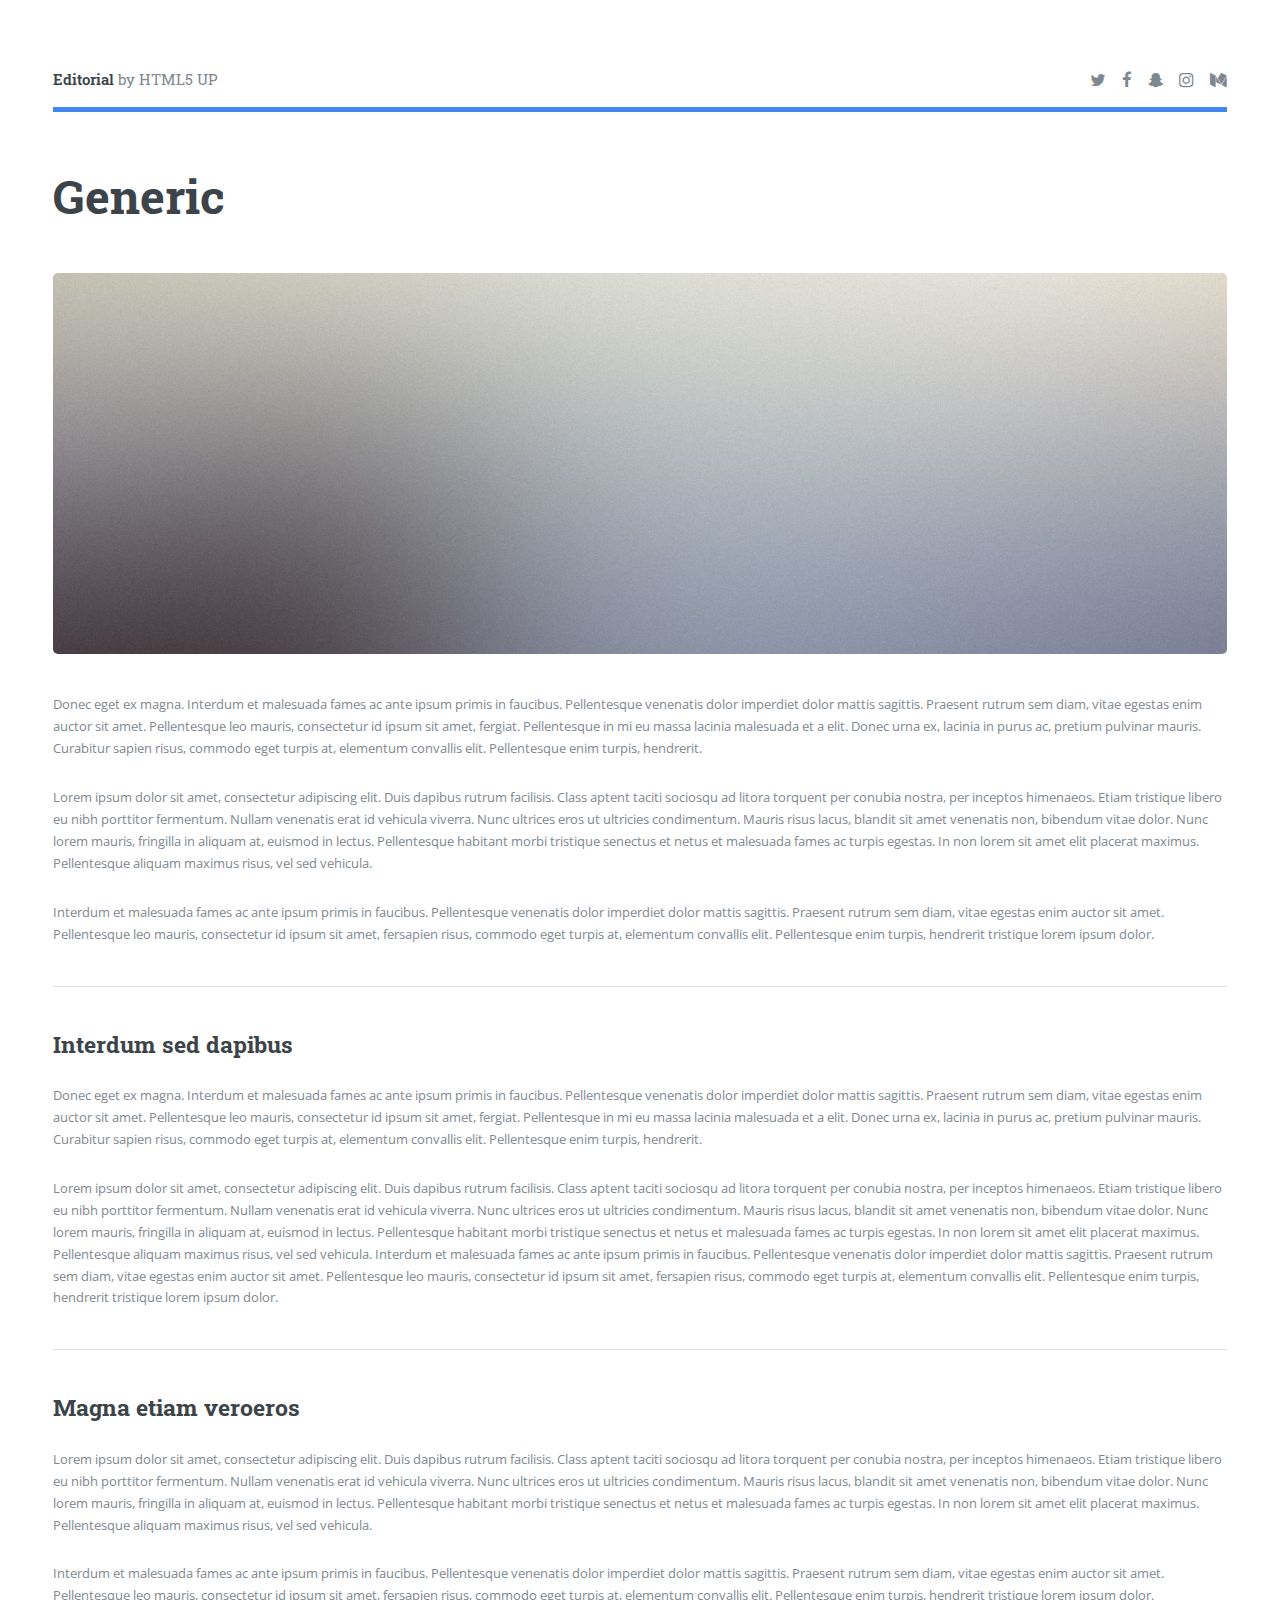
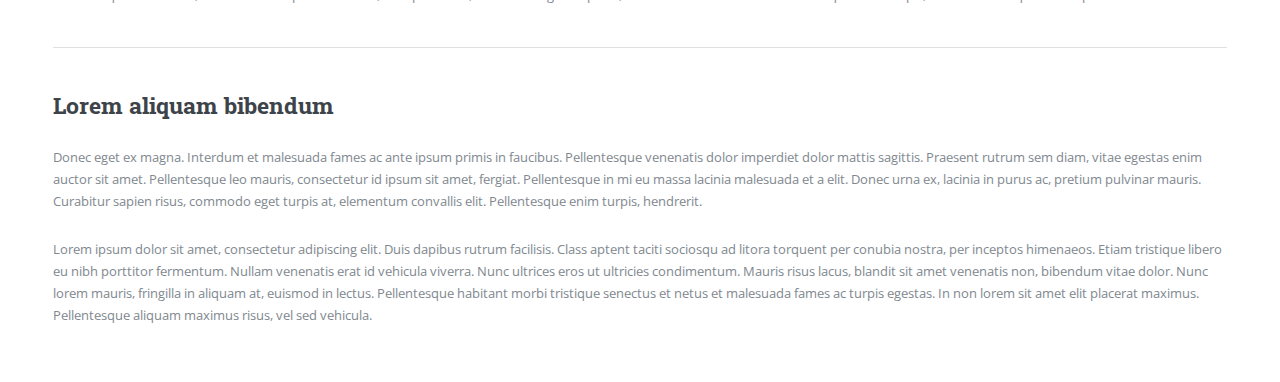
<file: AnotherPage.html>
<!DOCTYPE HTML>
<!--
	Editorial by HTML5 UP
	html5up.net | @ajlkn
	Free for personal and commercial use under the CCA 3.0 license (html5up.net/license)
-->
<html>
	<head>
		<title>Generic - Editorial by HTML5 UP</title>
		<meta charset="utf-8" />
		<meta name="viewport" content="width=device-width, initial-scale=1, user-scalable=no" />
		<link rel="stylesheet" href="assets/css/main.css" />
	</head>
	<body class="is-preload">

		<!-- Wrapper -->
			<div id="wrapper">

				<!-- Main -->
					<div id="main">
						<div class="inner">

							<!-- Header -->
								<header id="header">
									<a target="_blank" href="index.html" class="logo"><strong>Editorial</strong> by HTML5 UP</a>
									<ul class="icons">
										<li><a target="_blank" href="#" class="icon fa-twitter"><span class="label">Twitter</span></a></li>
										<li><a target="_blank" href="#" class="icon fa-facebook"><span class="label">Facebook</span></a></li>
										<li><a target="_blank" href="#" class="icon fa-snapchat-ghost"><span class="label">Snapchat</span></a></li>
										<li><a target="_blank" href="#" class="icon fa-instagram"><span class="label">Instagram</span></a></li>
										<li><a target="_blank" href="#" class="icon fa-medium"><span class="label">Medium</span></a></li>
									</ul>
								</header>

							<!-- Content -->
								<section>
									<header class="main">
										<h1>Generic</h1>
									</header>

									<span class="image main"><img src="images/pic11.jpg" alt="" /></span>

									<p>Donec eget ex magna. Interdum et malesuada fames ac ante ipsum primis in faucibus. Pellentesque venenatis dolor imperdiet dolor mattis sagittis. Praesent rutrum sem diam, vitae egestas enim auctor sit amet. Pellentesque leo mauris, consectetur id ipsum sit amet, fergiat. Pellentesque in mi eu massa lacinia malesuada et a elit. Donec urna ex, lacinia in purus ac, pretium pulvinar mauris. Curabitur sapien risus, commodo eget turpis at, elementum convallis elit. Pellentesque enim turpis, hendrerit.</p>
									<p>Lorem ipsum dolor sit amet, consectetur adipiscing elit. Duis dapibus rutrum facilisis. Class aptent taciti sociosqu ad litora torquent per conubia nostra, per inceptos himenaeos. Etiam tristique libero eu nibh porttitor fermentum. Nullam venenatis erat id vehicula viverra. Nunc ultrices eros ut ultricies condimentum. Mauris risus lacus, blandit sit amet venenatis non, bibendum vitae dolor. Nunc lorem mauris, fringilla in aliquam at, euismod in lectus. Pellentesque habitant morbi tristique senectus et netus et malesuada fames ac turpis egestas. In non lorem sit amet elit placerat maximus. Pellentesque aliquam maximus risus, vel sed vehicula.</p>
									<p>Interdum et malesuada fames ac ante ipsum primis in faucibus. Pellentesque venenatis dolor imperdiet dolor mattis sagittis. Praesent rutrum sem diam, vitae egestas enim auctor sit amet. Pellentesque leo mauris, consectetur id ipsum sit amet, fersapien risus, commodo eget turpis at, elementum convallis elit. Pellentesque enim turpis, hendrerit tristique lorem ipsum dolor.</p>

									<hr class="major" />

									<h2>Interdum sed dapibus</h2>
									<p>Donec eget ex magna. Interdum et malesuada fames ac ante ipsum primis in faucibus. Pellentesque venenatis dolor imperdiet dolor mattis sagittis. Praesent rutrum sem diam, vitae egestas enim auctor sit amet. Pellentesque leo mauris, consectetur id ipsum sit amet, fergiat. Pellentesque in mi eu massa lacinia malesuada et a elit. Donec urna ex, lacinia in purus ac, pretium pulvinar mauris. Curabitur sapien risus, commodo eget turpis at, elementum convallis elit. Pellentesque enim turpis, hendrerit.</p>
									<p>Lorem ipsum dolor sit amet, consectetur adipiscing elit. Duis dapibus rutrum facilisis. Class aptent taciti sociosqu ad litora torquent per conubia nostra, per inceptos himenaeos. Etiam tristique libero eu nibh porttitor fermentum. Nullam venenatis erat id vehicula viverra. Nunc ultrices eros ut ultricies condimentum. Mauris risus lacus, blandit sit amet venenatis non, bibendum vitae dolor. Nunc lorem mauris, fringilla in aliquam at, euismod in lectus. Pellentesque habitant morbi tristique senectus et netus et malesuada fames ac turpis egestas. In non lorem sit amet elit placerat maximus. Pellentesque aliquam maximus risus, vel sed vehicula. Interdum et malesuada fames ac ante ipsum primis in faucibus. Pellentesque venenatis dolor imperdiet dolor mattis sagittis. Praesent rutrum sem diam, vitae egestas enim auctor sit amet. Pellentesque leo mauris, consectetur id ipsum sit amet, fersapien risus, commodo eget turpis at, elementum convallis elit. Pellentesque enim turpis, hendrerit tristique lorem ipsum dolor.</p>

									<hr class="major" />

									<h2>Magna etiam veroeros</h2>
									<p>Lorem ipsum dolor sit amet, consectetur adipiscing elit. Duis dapibus rutrum facilisis. Class aptent taciti sociosqu ad litora torquent per conubia nostra, per inceptos himenaeos. Etiam tristique libero eu nibh porttitor fermentum. Nullam venenatis erat id vehicula viverra. Nunc ultrices eros ut ultricies condimentum. Mauris risus lacus, blandit sit amet venenatis non, bibendum vitae dolor. Nunc lorem mauris, fringilla in aliquam at, euismod in lectus. Pellentesque habitant morbi tristique senectus et netus et malesuada fames ac turpis egestas. In non lorem sit amet elit placerat maximus. Pellentesque aliquam maximus risus, vel sed vehicula.</p>
									<p>Interdum et malesuada fames ac ante ipsum primis in faucibus. Pellentesque venenatis dolor imperdiet dolor mattis sagittis. Praesent rutrum sem diam, vitae egestas enim auctor sit amet. Pellentesque leo mauris, consectetur id ipsum sit amet, fersapien risus, commodo eget turpis at, elementum convallis elit. Pellentesque enim turpis, hendrerit tristique lorem ipsum dolor.</p>

									<hr class="major" />

									<h2>Lorem aliquam bibendum</h2>
									<p>Donec eget ex magna. Interdum et malesuada fames ac ante ipsum primis in faucibus. Pellentesque venenatis dolor imperdiet dolor mattis sagittis. Praesent rutrum sem diam, vitae egestas enim auctor sit amet. Pellentesque leo mauris, consectetur id ipsum sit amet, fergiat. Pellentesque in mi eu massa lacinia malesuada et a elit. Donec urna ex, lacinia in purus ac, pretium pulvinar mauris. Curabitur sapien risus, commodo eget turpis at, elementum convallis elit. Pellentesque enim turpis, hendrerit.</p>
									<p>Lorem ipsum dolor sit amet, consectetur adipiscing elit. Duis dapibus rutrum facilisis. Class aptent taciti sociosqu ad litora torquent per conubia nostra, per inceptos himenaeos. Etiam tristique libero eu nibh porttitor fermentum. Nullam venenatis erat id vehicula viverra. Nunc ultrices eros ut ultricies condimentum. Mauris risus lacus, blandit sit amet venenatis non, bibendum vitae dolor. Nunc lorem mauris, fringilla in aliquam at, euismod in lectus. Pellentesque habitant morbi tristique senectus et netus et malesuada fames ac turpis egestas. In non lorem sit amet elit placerat maximus. Pellentesque aliquam maximus risus, vel sed vehicula.</p>

								</section>

						</div>
					</div>

				<!-- Sidebar -->
					<div id="sidebar">
						<div class="inner">

							<!-- Search -->
								<section id="search" class="alt">
									<form method="post" action="#">
										<input type="text" name="query" id="query" placeholder="Search" />
									</form>
								</section>

							<!-- Menu -->
								<nav id="menu">
									<header class="major">
										<h2>Menu</h2>
									</header>
									<ul>
										<li><a target="_blank" href="index.html"> Home Page</a></li>
										<li><a target="_blank" href="AnotherPage.html">Another Page</a></li>
										<li><a target="_blank" href="generic.html">Generic</a></li>
										<li><a target="_blank" href="elements.html">Elements</a></li>
										<li>
											<span class="opener">Submenu</span>
											<ul>
												<li><a target="_blank" href="#">Lorem Dolor</a></li>
												<li><a target="_blank" href="#">Ipsum Adipiscing</a></li>
												<li><a target="_blank" href="#">Tempus Magna</a></li>
												<li><a target="_blank" href="#">Feugiat Veroeros</a></li>
											</ul>
										</li>
										<li><a target="_blank" href="#">Etiam Dolore</a></li>
										<li><a target="_blank" href="#">Adipiscing</a></li>
										<li>
											<span class="opener">Another Submenu</span>
											<ul>
												<li><a target="_blank" href="#">Lorem Dolor</a></li>
												<li><a target="_blank" href="#">Ipsum Adipiscing</a></li>
												<li><a target="_blank" href="#">Tempus Magna</a></li>
												<li><a target="_blank" href="#">Feugiat Veroeros</a></li>
											</ul>
										</li>
										<li><a target="_blank" href="#">Maximus Erat</a></li>
										<li><a target="_blank" href="#">Sapien Mauris</a></li>
										<li><a target="_blank" href="#">Amet Lacinia</a></li>
									</ul>
								</nav>

							<!-- Section -->
								<section>
									<header class="major">
										<h2>Ante interdum</h2>
									</header>
									<div class="mini-posts">
										<article>
											<a target="_blank" href="#" class="image"><img src="images/pic07.jpg" alt="" /></a>
											<p>Aenean ornare velit lacus, ac varius enim lorem ullamcorper dolore aliquam.</p>
										</article>
										<article>
											<a target="_blank" href="#" class="image"><img src="images/pic08.jpg" alt="" /></a>
											<p>Aenean ornare velit lacus, ac varius enim lorem ullamcorper dolore aliquam.</p>
										</article>
										<article>
											<a target="_blank" href="#" class="image"><img src="images/pic09.jpg" alt="" /></a>
											<p>Aenean ornare velit lacus, ac varius enim lorem ullamcorper dolore aliquam.</p>
										</article>
									</div>
									<ul class="actions">
										<li><a target="_blank" href="#" class="button">More</a></li>
									</ul>
								</section>

							<!-- Section -->
								<section>
									<header class="major">
										<h2>Get in touch</h2>
									</header>
									<p>Sed varius enim lorem ullamcorper dolore aliquam aenean ornare velit lacus, ac varius enim lorem ullamcorper dolore. Proin sed aliquam facilisis ante interdum. Sed nulla amet lorem feugiat tempus aliquam.</p>
									<ul class="contact">
										<li class="fa-envelope-o"><a target="_blank" href="#">information@untitled.tld</a></li>
										<li class="fa-phone">(000) 000-0000</li>
										<li class="fa-home">1234 Somewhere Road #8254<br />
										Nashville, TN 00000-0000</li>
									</ul>
								</section>

							<!-- Footer -->
								<footer id="footer">
									<p class="copyright">&copy; Untitled. All rights reserved. Demo Images: <a target="_blank" href="https://unsplash.com">Unsplash</a>. Design: <a target="_blank" href="https://html5up.net">HTML5 UP</a>.</p>
								</footer>

						</div>
					</div>

			</div>

		<!-- Scripts -->
			<script src="assets/js/jquery.min.js"></script>
			<script src="assets/js/browser.min.js"></script>
			<script src="assets/js/breakpoints.min.js"></script>
			<script src="assets/js/util.js"></script>
			<script src="assets/js/main.js"></script>

	</body>
</html>
</file>
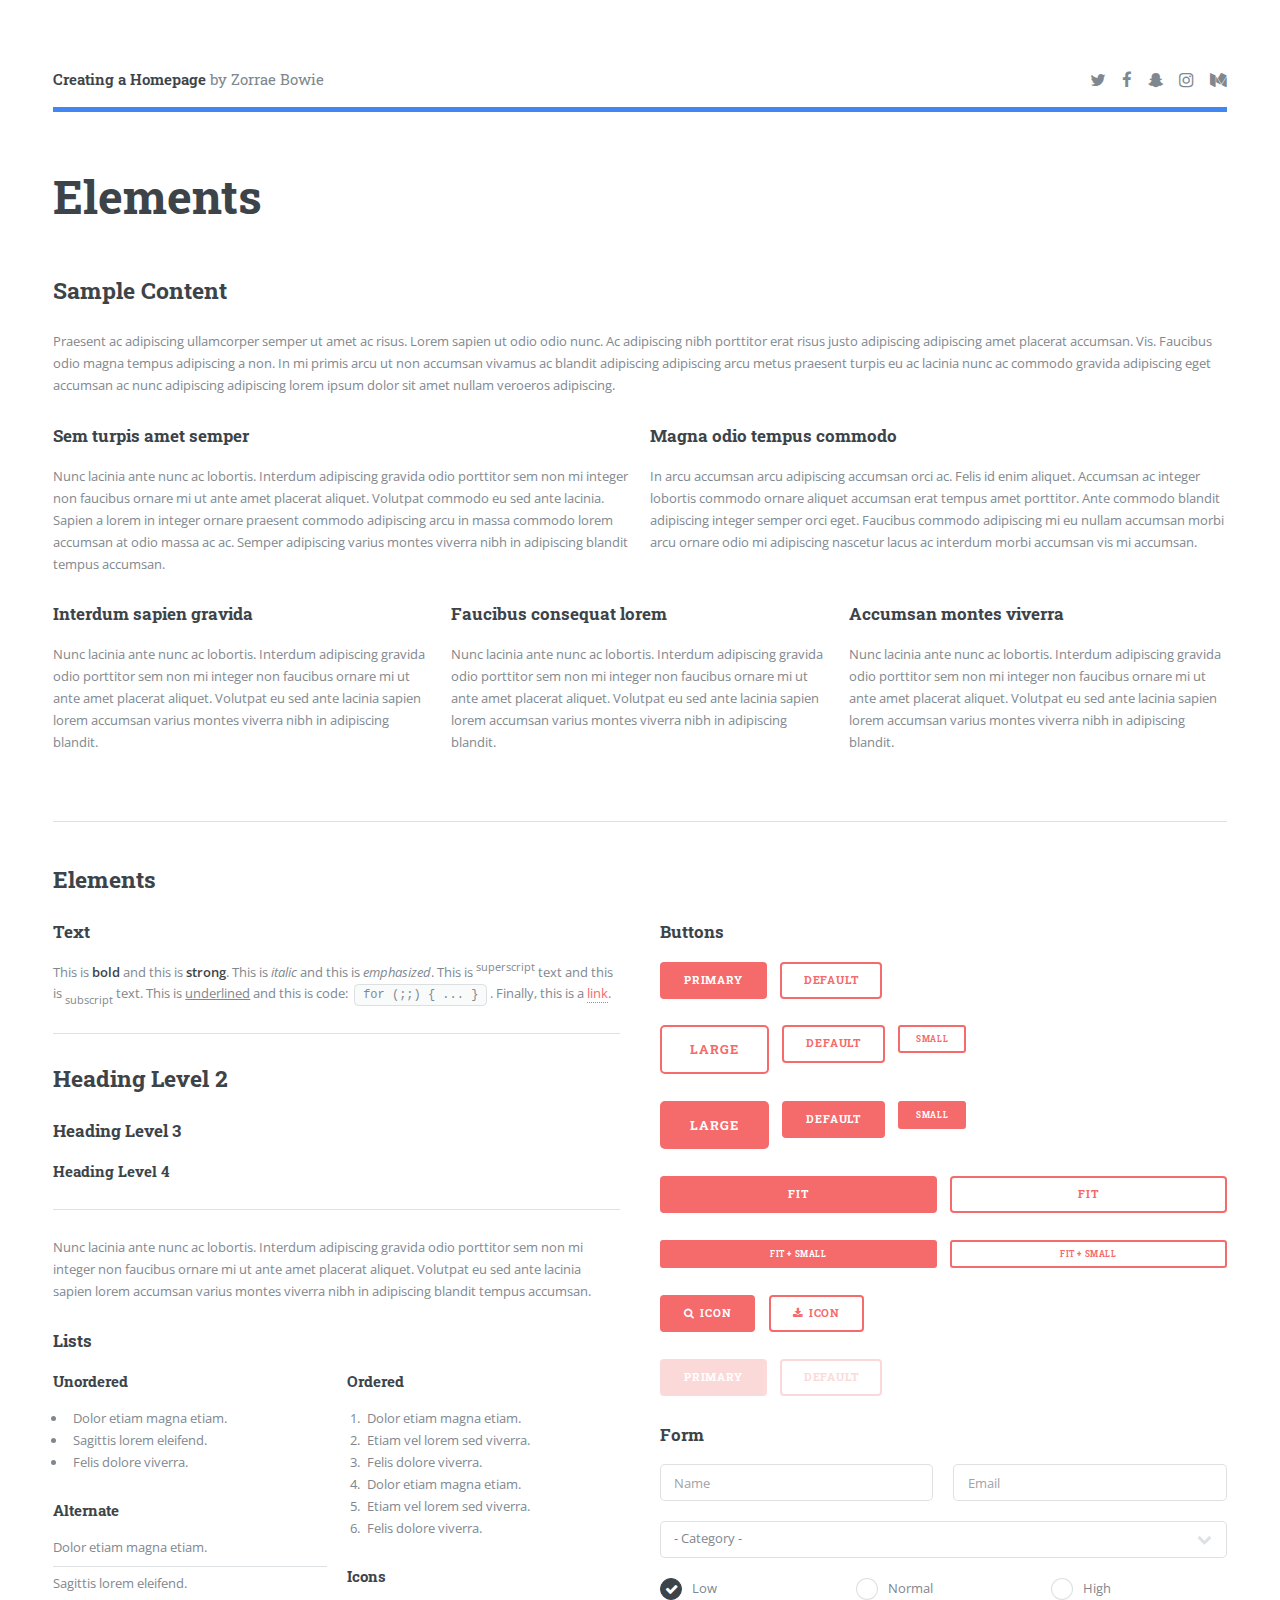
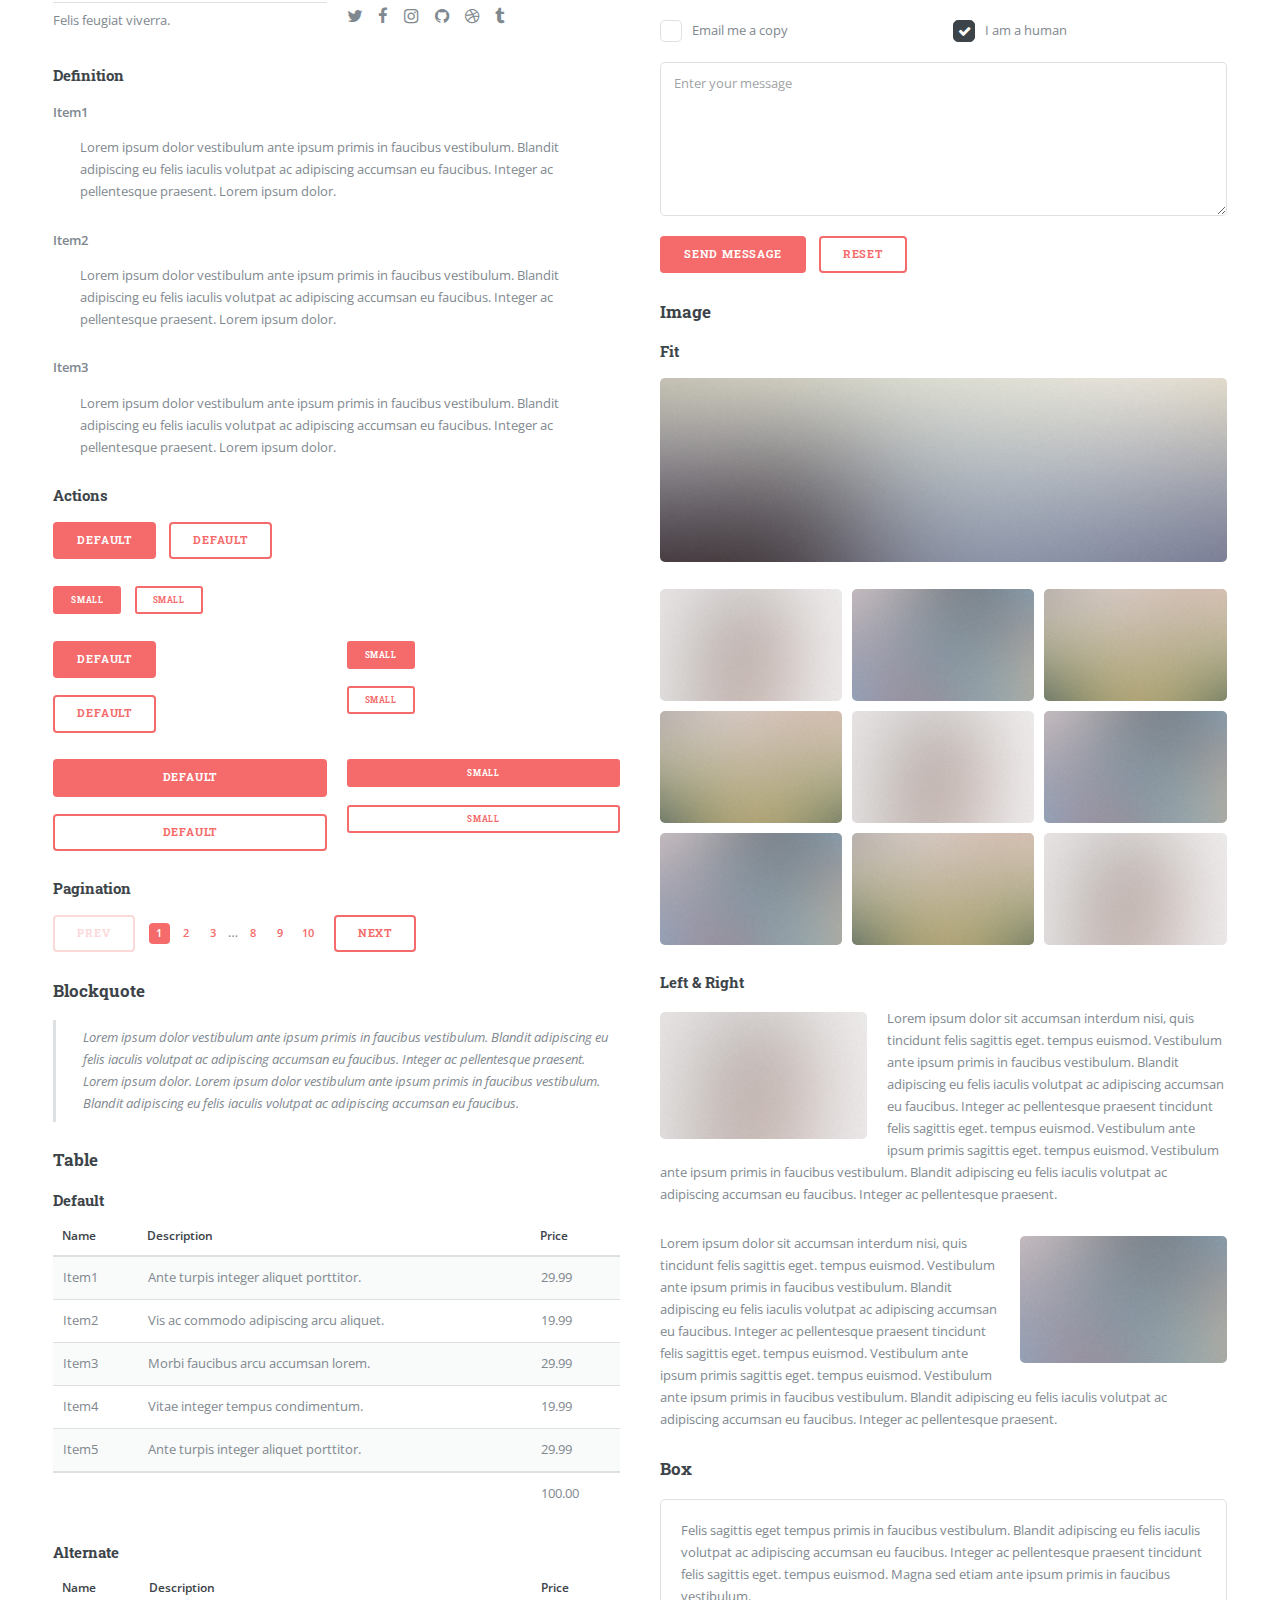
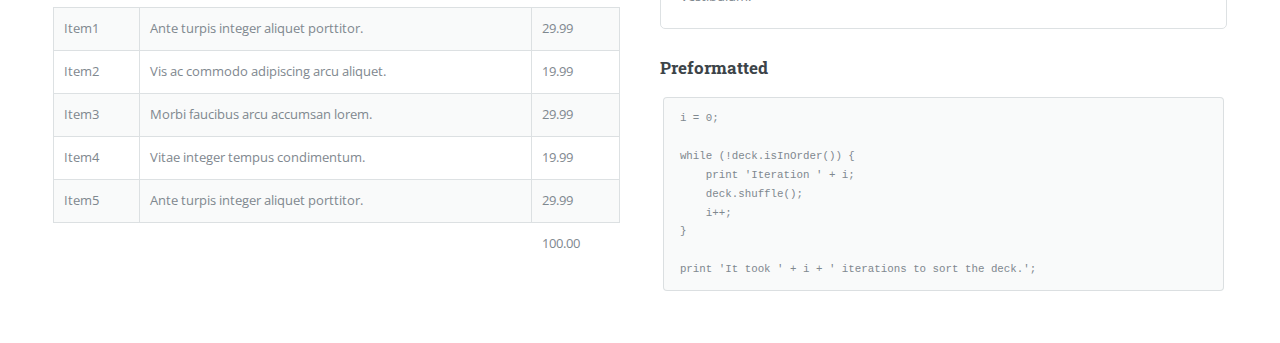
<file: elements.html>
<!DOCTYPE HTML>
<!--
	Editorial by HTML5 UP
	html5up.net | @ajlkn
	Free for personal and commercial use under the CCA 3.0 license (html5up.net/license)
-->
<html>
	<head>
		<title>Elements - Editorial by HTML5 UP</title>
		<meta charset="utf-8" />
		<meta name="viewport" content="width=device-width, initial-scale=1, user-scalable=no" />
		<link rel="stylesheet" href="assets/css/main.css" />
	</head>
	<body class="is-preload">

		<!-- Wrapper -->
			<div id="wrapper">

				<!-- Main -->
					<div id="main">
						<div class="inner">

							<!-- Header -->
								<header id="header">
									<a target="_blank" href="index.html" class="logo"><strong>Creating a Homepage</strong> by Zorrae Bowie</a>
									<ul class="icons">
										<li><a target="_blank" href="#" class="icon fa-twitter"><span class="label">Twitter</span></a></li>
										<li><a target="_blank" href="#" class="icon fa-facebook"><span class="label">Facebook</span></a></li>
										<li><a target="_blank" href="#" class="icon fa-snapchat-ghost"><span class="label">Snapchat</span></a></li>
										<li><a target="_blank" href="#" class="icon fa-instagram"><span class="label">Instagram</span></a></li>
										<li><a target="_blank" href="#" class="icon fa-medium"><span class="label">Medium</span></a></li>
									</ul>
								</header>

							<!-- Content -->
								<section>
									<header class="main">
										<h1>Elements</h1>
									</header>

									<!-- Content -->
										<h2 id="content">Sample Content</h2>
										<p>Praesent ac adipiscing ullamcorper semper ut amet ac risus. Lorem sapien ut odio odio nunc. Ac adipiscing nibh porttitor erat risus justo adipiscing adipiscing amet placerat accumsan. Vis. Faucibus odio magna tempus adipiscing a non. In mi primis arcu ut non accumsan vivamus ac blandit adipiscing adipiscing arcu metus praesent turpis eu ac lacinia nunc ac commodo gravida adipiscing eget accumsan ac nunc adipiscing adipiscing lorem ipsum dolor sit amet nullam veroeros adipiscing.</p>
										<div class="row">
											<div class="col-6 col-12-small">
												<h3>Sem turpis amet semper</h3>
												<p>Nunc lacinia ante nunc ac lobortis. Interdum adipiscing gravida odio porttitor sem non mi integer non faucibus ornare mi ut ante amet placerat aliquet. Volutpat commodo eu sed ante lacinia. Sapien a lorem in integer ornare praesent commodo adipiscing arcu in massa commodo lorem accumsan at odio massa ac ac. Semper adipiscing varius montes viverra nibh in adipiscing blandit tempus accumsan.</p>
											</div>
											<div class="col-6 col-12-small">
												<h3>Magna odio tempus commodo</h3>
												<p>In arcu accumsan arcu adipiscing accumsan orci ac. Felis id enim aliquet. Accumsan ac integer lobortis commodo ornare aliquet accumsan erat tempus amet porttitor. Ante commodo blandit adipiscing integer semper orci eget. Faucibus commodo adipiscing mi eu nullam accumsan morbi arcu ornare odio mi adipiscing nascetur lacus ac interdum morbi accumsan vis mi accumsan.</p>
											</div>
											<!-- Break -->
											<div class="col-4 col-12-medium">
												<h3>Interdum sapien gravida</h3>
												<p>Nunc lacinia ante nunc ac lobortis. Interdum adipiscing gravida odio porttitor sem non mi integer non faucibus ornare mi ut ante amet placerat aliquet. Volutpat eu sed ante lacinia sapien lorem accumsan varius montes viverra nibh in adipiscing blandit.</p>
											</div>
											<div class="col-4 col-12-medium">
												<h3>Faucibus consequat lorem</h3>
												<p>Nunc lacinia ante nunc ac lobortis. Interdum adipiscing gravida odio porttitor sem non mi integer non faucibus ornare mi ut ante amet placerat aliquet. Volutpat eu sed ante lacinia sapien lorem accumsan varius montes viverra nibh in adipiscing blandit.</p>
											</div>
											<div class="col-4 col-12-medium">
												<h3>Accumsan montes viverra</h3>
												<p>Nunc lacinia ante nunc ac lobortis. Interdum adipiscing gravida odio porttitor sem non mi integer non faucibus ornare mi ut ante amet placerat aliquet. Volutpat eu sed ante lacinia sapien lorem accumsan varius montes viverra nibh in adipiscing blandit.</p>
											</div>
										</div>

									<hr class="major" />

									<!-- Elements -->
										<h2 id="elements">Elements</h2>
										<div class="row gtr-200">
											<div class="col-6 col-12-medium">

												<!-- Text stuff -->
													<h3>Text</h3>
													<p>This is <b>bold</b> and this is <strong>strong</strong>. This is <i>italic</i> and this is <em>emphasized</em>.
													This is <sup>superscript</sup> text and this is <sub>subscript</sub> text.
													This is <u>underlined</u> and this is code: <code>for (;;) { ... }</code>.
													Finally, this is a <a target="_blank" href="#">link</a>.</p>
													<hr />
													<h2>Heading Level 2</h2>
													<h3>Heading Level 3</h3>
													<h4>Heading Level 4</h4>
													<hr />
													<p>Nunc lacinia ante nunc ac lobortis. Interdum adipiscing gravida odio porttitor sem non mi integer non faucibus ornare mi ut ante amet placerat aliquet. Volutpat eu sed ante lacinia sapien lorem accumsan varius montes viverra nibh in adipiscing blandit tempus accumsan.</p>

												<!-- Lists -->
													<h3>Lists</h3>
													<div class="row">
														<div class="col-6 col-12-small">

															<h4>Unordered</h4>
															<ul>
																<li>Dolor etiam magna etiam.</li>
																<li>Sagittis lorem eleifend.</li>
																<li>Felis dolore viverra.</li>
															</ul>

															<h4>Alternate</h4>
															<ul class="alt">
																<li>Dolor etiam magna etiam.</li>
																<li>Sagittis lorem eleifend.</li>
																<li>Felis feugiat viverra.</li>
															</ul>

														</div>
														<div class="col-6 col-12-small">

															<h4>Ordered</h4>
															<ol>
																<li>Dolor etiam magna etiam.</li>
																<li>Etiam vel lorem sed viverra.</li>
																<li>Felis dolore viverra.</li>
																<li>Dolor etiam magna etiam.</li>
																<li>Etiam vel lorem sed viverra.</li>
																<li>Felis dolore viverra.</li>
															</ol>

															<h4>Icons</h4>
															<ul class="icons">
																<li><a target="_blank" href="#" class="icon fa-twitter"><span class="label">Twitter</span></a></li>
																<li><a target="_blank" href="#" class="icon fa-facebook"><span class="label">Facebook</span></a></li>
																<li><a target="_blank" href="#" class="icon fa-instagram"><span class="label">Instagram</span></a></li>
																<li><a target="_blank" href="#" class="icon fa-github"><span class="label">Github</span></a></li>
																<li><a target="_blank" href="#" class="icon fa-dribbble"><span class="label">Dribbble</span></a></li>
																<li><a target="_blank" href="#" class="icon fa-tumblr"><span class="label">Tumblr</span></a></li>
															</ul>

														</div>
													</div>
													<h4>Definition</h4>
													<dl>
														<dt>Item1</dt>
														<dd>
															<p>Lorem ipsum dolor vestibulum ante ipsum primis in faucibus vestibulum. Blandit adipiscing eu felis iaculis volutpat ac adipiscing accumsan eu faucibus. Integer ac pellentesque praesent. Lorem ipsum dolor.</p>
														</dd>
														<dt>Item2</dt>
														<dd>
															<p>Lorem ipsum dolor vestibulum ante ipsum primis in faucibus vestibulum. Blandit adipiscing eu felis iaculis volutpat ac adipiscing accumsan eu faucibus. Integer ac pellentesque praesent. Lorem ipsum dolor.</p>
														</dd>
														<dt>Item3</dt>
														<dd>
															<p>Lorem ipsum dolor vestibulum ante ipsum primis in faucibus vestibulum. Blandit adipiscing eu felis iaculis volutpat ac adipiscing accumsan eu faucibus. Integer ac pellentesque praesent. Lorem ipsum dolor.</p>
														</dd>
													</dl>

													<h4>Actions</h4>
													<ul class="actions">
														<li><a target="_blank" href="#" class="button primary">Default</a></li>
														<li><a target="_blank" href="#" class="button">Default</a></li>
													</ul>
													<ul class="actions small">
														<li><a target="_blank" href="#" class="button primary small">Small</a></li>
														<li><a target="_blank" href="#" class="button small">Small</a></li>
													</ul>
													<div class="row">
														<div class="col-6 col-12-small">
															<ul class="actions stacked">
																<li><a target="_blank" href="#" class="button primary">Default</a></li>
																<li><a target="_blank" href="#" class="button">Default</a></li>
															</ul>
														</div>
														<div class="col-6 col-12-small">
															<ul class="actions stacked">
																<li><a target="_blank" href="#" class="button primary small">Small</a></li>
																<li><a target="_blank" href="#" class="button small">Small</a></li>
															</ul>
														</div>
														<div class="col-6 col-12-small">
															<ul class="actions stacked">
																<li><a target="_blank" href="#" class="button primary fit">Default</a></li>
																<li><a target="_blank" href="#" class="button fit">Default</a></li>
															</ul>
														</div>
														<div class="col-6 col-12-small">
															<ul class="actions stacked">
																<li><a target="_blank" href="#" class="button primary small fit">Small</a></li>
																<li><a target="_blank" href="#" class="button small fit">Small</a></li>
															</ul>
														</div>
													</div>

													<h4>Pagination</h4>
													<ul class="pagination">
														<li><span class="button disabled">Prev</span></li>
														<li><a target="_blank" href="#" class="page active">1</a></li>
														<li><a target="_blank" href="#" class="page">2</a></li>
														<li><a target="_blank" href="#" class="page">3</a></li>
														<li><span>&hellip;</span></li>
														<li><a target="_blank" href="#" class="page">8</a></li>
														<li><a target="_blank" href="#" class="page">9</a></li>
														<li><a target="_blank" href="#" class="page">10</a></li>
														<li><a target="_blank" href="#" class="button">Next</a></li>
													</ul>

												<!-- Blockquote -->
													<h3>Blockquote</h3>
													<blockquote>Lorem ipsum dolor vestibulum ante ipsum primis in faucibus vestibulum. Blandit adipiscing eu felis iaculis volutpat ac adipiscing accumsan eu faucibus. Integer ac pellentesque praesent. Lorem ipsum dolor. Lorem ipsum dolor vestibulum ante ipsum primis in faucibus vestibulum. Blandit adipiscing eu felis iaculis volutpat ac adipiscing accumsan eu faucibus.</blockquote>

												<!-- Table -->
													<h3>Table</h3>

													<h4>Default</h4>
													<div class="table-wrapper">
														<table>
															<thead>
																<tr>
																	<th>Name</th>
																	<th>Description</th>
																	<th>Price</th>
																</tr>
															</thead>
															<tbody>
																<tr>
																	<td>Item1</td>
																	<td>Ante turpis integer aliquet porttitor.</td>
																	<td>29.99</td>
																</tr>
																<tr>
																	<td>Item2</td>
																	<td>Vis ac commodo adipiscing arcu aliquet.</td>
																	<td>19.99</td>
																</tr>
																<tr>
																	<td>Item3</td>
																	<td> Morbi faucibus arcu accumsan lorem.</td>
																	<td>29.99</td>
																</tr>
																<tr>
																	<td>Item4</td>
																	<td>Vitae integer tempus condimentum.</td>
																	<td>19.99</td>
																</tr>
																<tr>
																	<td>Item5</td>
																	<td>Ante turpis integer aliquet porttitor.</td>
																	<td>29.99</td>
																</tr>
															</tbody>
															<tfoot>
																<tr>
																	<td colspan="2"></td>
																	<td>100.00</td>
																</tr>
															</tfoot>
														</table>
													</div>

													<h4>Alternate</h4>
													<div class="table-wrapper">
														<table class="alt">
															<thead>
																<tr>
																	<th>Name</th>
																	<th>Description</th>
																	<th>Price</th>
																</tr>
															</thead>
															<tbody>
																<tr>
																	<td>Item1</td>
																	<td>Ante turpis integer aliquet porttitor.</td>
																	<td>29.99</td>
																</tr>
																<tr>
																	<td>Item2</td>
																	<td>Vis ac commodo adipiscing arcu aliquet.</td>
																	<td>19.99</td>
																</tr>
																<tr>
																	<td>Item3</td>
																	<td> Morbi faucibus arcu accumsan lorem.</td>
																	<td>29.99</td>
																</tr>
																<tr>
																	<td>Item4</td>
																	<td>Vitae integer tempus condimentum.</td>
																	<td>19.99</td>
																</tr>
																<tr>
																	<td>Item5</td>
																	<td>Ante turpis integer aliquet porttitor.</td>
																	<td>29.99</td>
																</tr>
															</tbody>
															<tfoot>
																<tr>
																	<td colspan="2"></td>
																	<td>100.00</td>
																</tr>
															</tfoot>
														</table>
													</div>

											</div>
											<div class="col-6 col-12-medium">

												<!-- Buttons -->
													<h3>Buttons</h3>
													<ul class="actions">
														<li><a target="_blank" href="#" class="button primary">Primary</a></li>
														<li><a target="_blank" href="#" class="button">Default</a></li>
													</ul>
													<ul class="actions">
														<li><a target="_blank" href="#" class="button large">Large</a></li>
														<li><a target="_blank" href="#" class="button">Default</a></li>
														<li><a target="_blank" href="#" class="button small">Small</a></li>
													</ul>
													<ul class="actions">
														<li><a target="_blank" href="#" class="button primary large">Large</a></li>
														<li><a target="_blank" href="#" class="button primary">Default</a></li>
														<li><a target="_blank" href="#" class="button primary small">Small</a></li>
													</ul>
													<ul class="actions fit">
														<li><a target="_blank" href="#" class="button primary fit">Fit</a></li>
														<li><a target="_blank" href="#" class="button fit">Fit</a></li>
													</ul>
													<ul class="actions fit small">
														<li><a target="_blank" href="#" class="button primary fit small">Fit + Small</a></li>
														<li><a target="_blank" href="#" class="button fit small">Fit + Small</a></li>
													</ul>
													<ul class="actions">
														<li><a target="_blank" href="#" class="button primary icon fa-search">Icon</a></li>
														<li><a target="_blank" href="#" class="button icon fa-download">Icon</a></li>
													</ul>
													<ul class="actions">
														<li><span class="button primary disabled">Primary</span></li>
														<li><span class="button disabled">Default</span></li>
													</ul>

												<!-- Form -->
													<h3>Form</h3>

													<form method="post" action="#">
														<div class="row gtr-uniform">
															<div class="col-6 col-12-xsmall">
																<input type="text" name="demo-name" id="demo-name" value="" placeholder="Name" />
															</div>
															<div class="col-6 col-12-xsmall">
																<input type="email" name="demo-email" id="demo-email" value="" placeholder="Email" />
															</div>
															<!-- Break -->
															<div class="col-12">
																<select name="demo-category" id="demo-category">
																	<option value="">- Category -</option>
																	<option value="1">Manufacturing</option>
																	<option value="1">Shipping</option>
																	<option value="1">Administration</option>
																	<option value="1">Human Resources</option>
																</select>
															</div>
															<!-- Break -->
															<div class="col-4 col-12-small">
																<input type="radio" id="demo-priority-low" name="demo-priority" checked>
																<label for="demo-priority-low">Low</label>
															</div>
															<div class="col-4 col-12-small">
																<input type="radio" id="demo-priority-normal" name="demo-priority">
																<label for="demo-priority-normal">Normal</label>
															</div>
															<div class="col-4 col-12-small">
																<input type="radio" id="demo-priority-high" name="demo-priority">
																<label for="demo-priority-high">High</label>
															</div>
															<!-- Break -->
															<div class="col-6 col-12-small">
																<input type="checkbox" id="demo-copy" name="demo-copy">
																<label for="demo-copy">Email me a copy</label>
															</div>
															<div class="col-6 col-12-small">
																<input type="checkbox" id="demo-human" name="demo-human" checked>
																<label for="demo-human">I am a human</label>
															</div>
															<!-- Break -->
															<div class="col-12">
																<textarea name="demo-message" id="demo-message" placeholder="Enter your message" rows="6"></textarea>
															</div>
															<!-- Break -->
															<div class="col-12">
																<ul class="actions">
																	<li><input type="submit" value="Send Message" class="primary" /></li>
																	<li><input type="reset" value="Reset" /></li>
																</ul>
															</div>
														</div>
													</form>

												<!-- Image -->
													<h3>Image</h3>

													<h4>Fit</h4>
													<span class="image fit"><img src="images/pic11.jpg" alt="" /></span>
													<div class="box alt">
														<div class="row gtr-50 gtr-uniform">
															<div class="col-4"><span class="image fit"><img src="images/pic01.jpg" alt="" /></span></div>
															<div class="col-4"><span class="image fit"><img src="images/pic02.jpg" alt="" /></span></div>
															<div class="col-4"><span class="image fit"><img src="images/pic03.jpg" alt="" /></span></div>
															<!-- Break -->
															<div class="col-4"><span class="image fit"><img src="images/pic03.jpg" alt="" /></span></div>
															<div class="col-4"><span class="image fit"><img src="images/pic01.jpg" alt="" /></span></div>
															<div class="col-4"><span class="image fit"><img src="images/pic02.jpg" alt="" /></span></div>
															<!-- Break -->
															<div class="col-4"><span class="image fit"><img src="images/pic02.jpg" alt="" /></span></div>
															<div class="col-4"><span class="image fit"><img src="images/pic03.jpg" alt="" /></span></div>
															<div class="col-4"><span class="image fit"><img src="images/pic01.jpg" alt="" /></span></div>
														</div>
													</div>

													<h4>Left &amp; Right</h4>
													<p><span class="image left"><img src="images/pic01.jpg" alt="" /></span>Lorem ipsum dolor sit accumsan interdum nisi, quis tincidunt felis sagittis eget. tempus euismod. Vestibulum ante ipsum primis in faucibus vestibulum. Blandit adipiscing eu felis iaculis volutpat ac adipiscing accumsan eu faucibus. Integer ac pellentesque praesent tincidunt felis sagittis eget. tempus euismod. Vestibulum ante ipsum primis sagittis eget. tempus euismod. Vestibulum ante ipsum primis in faucibus vestibulum. Blandit adipiscing eu felis iaculis volutpat ac adipiscing accumsan eu faucibus. Integer ac pellentesque praesent.</p>
													<p><span class="image right"><img src="images/pic02.jpg" alt="" /></span>Lorem ipsum dolor sit accumsan interdum nisi, quis tincidunt felis sagittis eget. tempus euismod. Vestibulum ante ipsum primis in faucibus vestibulum. Blandit adipiscing eu felis iaculis volutpat ac adipiscing accumsan eu faucibus. Integer ac pellentesque praesent tincidunt felis sagittis eget. tempus euismod. Vestibulum ante ipsum primis sagittis eget. tempus euismod. Vestibulum ante ipsum primis in faucibus vestibulum. Blandit adipiscing eu felis iaculis volutpat ac adipiscing accumsan eu faucibus. Integer ac pellentesque praesent.</p>

												<!-- Box -->
													<h3>Box</h3>
													<div class="box">
														<p>Felis sagittis eget tempus primis in faucibus vestibulum. Blandit adipiscing eu felis iaculis volutpat ac adipiscing accumsan eu faucibus. Integer ac pellentesque praesent tincidunt felis sagittis eget. tempus euismod. Magna sed etiam ante ipsum primis in faucibus vestibulum.</p>
													</div>

												<!-- Preformatted Code -->
													<h3>Preformatted</h3>
													<pre><code>i = 0;

while (!deck.isInOrder()) {
    print 'Iteration ' + i;
    deck.shuffle();
    i++;
}

print 'It took ' + i + ' iterations to sort the deck.';
</code></pre>

											</div>
										</div>

								</section>

						</div>
					</div>

				<!-- Sidebar -->
					<div id="sidebar">
						<div class="inner">

							<!-- Search -->
								<section id="search" class="alt">
									<form method="post" action="#">
										<input type="text" name="query" id="query" placeholder="Search" />
									</form>
								</section>

							<!-- Menu -->
								<nav id="menu">
									<header class="major">
										<h2>Menu</h2>
									</header>
									<ul>
										<li><a target="_blank" href="index.html"> Home Page</a></li>
										<li><a target="_blank" href="AnotherPage.html">Another Page</a></li>
										<li><a target="_blank" href="generic.html">Generic</a></li>
										<li><a target="_blank" href="elements.html">Elements</a></li>
										<li>
											<span class="opener">Submenu</span>
											<ul>
												<li><a target="_blank" href="#">Lorem Dolor</a></li>
												<li><a target="_blank" href="#">Ipsum Adipiscing</a></li>
												<li><a target="_blank" href="#">Tempus Magna</a></li>
												<li><a target="_blank" href="#">Feugiat Veroeros</a></li>
											</ul>
										</li>
										<li><a target="_blank" href="#">Etiam Dolore</a></li>
										<li><a target="_blank" href="#">Adipiscing</a></li>
										<li>
											<span class="opener">Another Submenu</span>
											<ul>
												<li><a target="_blank" href="#">Lorem Dolor</a></li>
												<li><a target="_blank" href="#">Ipsum Adipiscing</a></li>
												<li><a target="_blank" href="#">Tempus Magna</a></li>
												<li><a target="_blank" href="#">Feugiat Veroeros</a></li>
											</ul>
										</li>
										<li><a target="_blank" href="#">Maximus Erat</a></li>
										<li><a target="_blank" href="#">Sapien Mauris</a></li>
										<li><a target="_blank" href="#">Amet Lacinia</a></li>
									</ul>
								</nav>

							<!-- Section -->
								<section>
									<header class="major">
										<h2>Ante interdum</h2>
									</header>
									<div class="mini-posts">
										<article>
											<a target="_blank" href="#" class="image"><img src="images/pic07.jpg" alt="" /></a>
											<p>Aenean ornare velit lacus, ac varius enim lorem ullamcorper dolore aliquam.</p>
										</article>
										<article>
											<a target="_blank" href="#" class="image"><img src="images/pic08.jpg" alt="" /></a>
											<p>Aenean ornare velit lacus, ac varius enim lorem ullamcorper dolore aliquam.</p>
										</article>
										<article>
											<a target="_blank" href="#" class="image"><img src="images/pic09.jpg" alt="" /></a>
											<p>Aenean ornare velit lacus, ac varius enim lorem ullamcorper dolore aliquam.</p>
										</article>
									</div>
									<ul class="actions">
										<li><a target="_blank" href="#" class="button">More</a></li>
									</ul>
								</section>

							<!-- Section -->
								<section>
									<header class="major">
										<h2>Get in touch</h2>
									</header>
									<p>Sed varius enim lorem ullamcorper dolore aliquam aenean ornare velit lacus, ac varius enim lorem ullamcorper dolore. Proin sed aliquam facilisis ante interdum. Sed nulla amet lorem feugiat tempus aliquam.</p>
									<ul class="contact">
										<li class="fa-envelope-o"><a target="_blank" href="#">information@untitled.tld</a></li>
										<li class="fa-phone">(000) 000-0000</li>
										<li class="fa-home">1234 Somewhere Road #8254<br />
										Nashville, TN 00000-0000</li>
									</ul>
								</section>

							<!-- Footer -->
								<footer id="footer">
									<p class="copyright">&copy; Untitled. All rights reserved. Demo Images: <a target="_blank" href="https://unsplash.com">Unsplash</a>. Design: <a target="_blank" href="https://html5up.net">HTML5 UP</a>.</p>
								</footer>

						</div>
					</div>

			</div>

		<!-- Scripts -->
			<script src="assets/js/jquery.min.js"></script>
			<script src="assets/js/browser.min.js"></script>
			<script src="assets/js/breakpoints.min.js"></script>
			<script src="assets/js/util.js"></script>
			<script src="assets/js/main.js"></script>

	</body>
</html>
</file>
<file: assets/css/main.css>
@import url(font-awesome.min.css);
@import url("https://fonts.googleapis.com/css?family=Open+Sans:400,600,400italic,600italic|Roboto+Slab:400,700");

/*
	Editorial by HTML5 UP
	html5up.net | @ajlkn
	Free for personal and commercial use under the CCA 3.0 license (html5up.net/license)
*/

html, body, div, span, applet, object,
iframe, h1, h2, h3, h4, h5, h6, p, blockquote,
pre, a, abbr, acronym, address, big, cite,
code, del, dfn, em, img, ins, kbd, q, s, samp,
small, strike, strong, sub, sup, tt, var, b,
u, i, center, dl, dt, dd, ol, ul, li, fieldset,
form, label, legend, table, caption, tbody,
tfoot, thead, tr, th, td, article, aside,
canvas, details, embed, figure, figcaption,
footer, header, hgroup, menu, nav, output, ruby,
section, summary, time, mark, audio, video {
	margin: 0;
	padding: 0;
	border: 0;
	font-size: 100%;
	font: inherit;
	vertical-align: baseline;}

article, aside, details, figcaption, figure,
footer, header, hgroup, menu, nav, section {
	display: block;}

body {
	line-height: 1;
}

ol, ul {
	list-style: none;
}

blockquote, q {
	quotes: none;
}

	blockquote:before, blockquote:after, q:before, q:after {
		content: '';
		content: none;
	}

table {
	border-collapse: collapse;
	border-spacing: 0;
}

body {
	-webkit-text-size-adjust: none;
}

mark {
	background-color: transparent;
	color: inherit;
}

input::-moz-focus-inner {
	border: 0;
	padding: 0;
}

input, select, textarea {
	-moz-appearance: none;
	-webkit-appearance: none;
	-ms-appearance: none;
	appearance: none;
}

/* Basic */

	@-ms-viewport {
		width: device-width;
	}

	body {
		-ms-overflow-style: scrollbar;
	}

	@media screen and (max-width: 480px) {

		html, body {
			min-width: 320px;
		}

	}

	html {
		box-sizing: border-box;
	}

	*, *:before, *:after {
		box-sizing: inherit;
	}

	body {
		background: #ffffff;
	}

		body.is-preload *, body.is-preload *:before, body.is-preload *:after, body.is-resizing *, body.is-resizing *:before, body.is-resizing *:after {
			-moz-animation: none !important;
			-webkit-animation: none !important;
			-ms-animation: none !important;
			animation: none !important;
			-moz-transition: none !important;
			-webkit-transition: none !important;
			-ms-transition: none !important;
			transition: none !important;
		}

/* Type */

	body, input, select, textarea {
		color: #7f888f;
		font-family: "Open Sans", sans-serif;
		font-size: 13pt;
		font-weight: 400;
		line-height: 1.65;
	}

		@media screen and (max-width: 1680px) {

			body, input, select, textarea {
				font-size: 11pt;
			}

		}

		@media screen and (max-width: 1280px) {

			body, input, select, textarea {
				font-size: 10pt;
			}

		}

		@media screen and (max-width: 360px) {

			body, input, select, textarea {
				font-size: 9pt;
			}

		}

	a {
		-moz-transition: color 0.2s ease-in-out, border-bottom-color 0.2s ease-in-out;
		-webkit-transition: color 0.2s ease-in-out, border-bottom-color 0.2s ease-in-out;
		-ms-transition: color 0.2s ease-in-out, border-bottom-color 0.2s ease-in-out;
		transition: color 0.2s ease-in-out, border-bottom-color 0.2s ease-in-out;
		border-bottom: dotted 1px;
		color: #f56a6a;
		text-decoration: none;
	}

		a:hover {
			border-bottom-color: #f56a6a;
			color: #f56a6a !important;
		}

			a:hover strong {
				color: inherit;
			}

	strong, b {
		color: #3d4449;
		font-weight: 600;
	}

	em, i {
		font-style: italic;
	}

	p {
		margin: 0 0 2em 0;
	}

	h1, h2, h3, h4, h5, h6 {
		color: #3d4449;
		font-family: "Roboto Slab", serif;
		font-weight: 700;
		line-height: 1.5;
		margin: 0 0 1em 0;
	}

		h1 a, h2 a, h3 a, h4 a, h5 a, h6 a {
			color: inherit;
			text-decoration: none;
			border-bottom: 0;
		}

	h1 {
		font-size: 4em;
		margin: 0 0 0.5em 0;
		line-height: 1.3;
	}

	h2 {
		font-size: 1.75em;
	}

	h3 {
		font-size: 1.25em;
	}

	h4 {
		font-size: 1.1em;
	}

	h5 {
		font-size: 0.9em;
	}

	h6 {
		font-size: 0.7em;
	}

	@media screen and (max-width: 1680px) {

		h1 {
			font-size: 3.5em;
		}

	}

	@media screen and (max-width: 980px) {

		h1 {
			font-size: 3.25em;
		}

	}

	@media screen and (max-width: 736px) {

		h1 {
			font-size: 2em;
			line-height: 1.4;
		}

		h2 {
			font-size: 1.5em;
		}

	}

	sub {
		font-size: 0.8em;
		position: relative;
		top: 0.5em;
	}

	sup {
		font-size: 0.8em;
		position: relative;
		top: -0.5em;
	}

	blockquote {
		border-left: solid 3px rgba(210, 215, 217, 0.75);
		font-style: italic;
		margin: 0 0 2em 0;
		padding: 0.5em 0 0.5em 2em;
	}

	code {
		background: rgba(230, 235, 237, 0.25);
		border-radius: 0.375em;
		border: solid 1px rgba(210, 215, 217, 0.75);
		font-family: "Courier New", monospace;
		font-size: 0.9em;
		margin: 0 0.25em;
		padding: 0.25em 0.65em;
	}

	pre {
		-webkit-overflow-scrolling: touch;
		font-family: "Courier New", monospace;
		font-size: 0.9em;
		margin: 0 0 2em 0;
	}

		pre code {
			display: block;
			line-height: 1.75;
			padding: 1em 1.5em;
			overflow-x: auto;
		}

	hr {
		border: 0;
		border-bottom: solid 1px rgba(210, 215, 217, 0.75);
		margin: 2em 0;
	}

		hr.major {
			margin: 3em 0;
		}

	.align-left {
		text-align: left;
	}

	.align-center {
		text-align: center;
	}

	.align-right {
		text-align: right;
	}

/* Row */

	.row {
		display: flex;
		flex-wrap: wrap;
		box-sizing: border-box;
		align-items: stretch;
	}

		.row > * {
			box-sizing: border-box;
		}

		.row.gtr-uniform > * > :last-child {
			margin-bottom: 0;
		}

		.row.aln-left {
			justify-content: flex-start;
		}

		.row.aln-center {
			justify-content: center;
		}

		.row.aln-right {
			justify-content: flex-end;
		}

		.row.aln-top {
			align-items: flex-start;
		}

		.row.aln-middle {
			align-items: center;
		}

		.row.aln-bottom {
			align-items: flex-end;
		}

		.row > .imp {
			order: -1;
		}

		.row > .col-1 {
			width: 8.3333333333%;
		}

		.row > .off-1 {
			margin-left: 8.3333333333%;
		}

		.row > .col-2 {
			width: 16.6666666667%;
		}

		.row > .off-2 {
			margin-left: 16.6666666667%;
		}

		.row > .col-3 {
			width: 25%;
		}

		.row > .off-3 {
			margin-left: 25%;
		}

		.row > .col-4 {
			width: 33.3333333333%;
		}

		.row > .off-4 {
			margin-left: 33.3333333333%;
		}

		.row > .col-5 {
			width: 41.6666666667%;
		}

		.row > .off-5 {
			margin-left: 41.6666666667%;
		}

		.row > .col-6 {
			width: 50%;
		}

		.row > .off-6 {
			margin-left: 50%;
		}

		.row > .col-7 {
			width: 58.3333333333%;
		}

		.row > .off-7 {
			margin-left: 58.3333333333%;
		}

		.row > .col-8 {
			width: 66.6666666667%;
		}

		.row > .off-8 {
			margin-left: 66.6666666667%;
		}

		.row > .col-9 {
			width: 75%;
		}

		.row > .off-9 {
			margin-left: 75%;
		}

		.row > .col-10 {
			width: 83.3333333333%;
		}

		.row > .off-10 {
			margin-left: 83.3333333333%;
		}

		.row > .col-11 {
			width: 91.6666666667%;
		}

		.row > .off-11 {
			margin-left: 91.6666666667%;
		}

		.row > .col-12 {
			width: 100%;
		}

		.row > .off-12 {
			margin-left: 100%;
		}

		.row.gtr-0 {
			margin-top: 0;
			margin-left: 0em;
		}

			.row.gtr-0 > * {
				padding: 0 0 0 0em;
			}

			.row.gtr-0.gtr-uniform {
				margin-top: 0em;
			}

				.row.gtr-0.gtr-uniform > * {
					padding-top: 0em;
				}

		.row.gtr-25 {
			margin-top: 0;
			margin-left: -0.375em;
		}

			.row.gtr-25 > * {
				padding: 0 0 0 0.375em;
			}

			.row.gtr-25.gtr-uniform {
				margin-top: -0.375em;
			}

				.row.gtr-25.gtr-uniform > * {
					padding-top: 0.375em;
				}

		.row.gtr-50 {
			margin-top: 0;
			margin-left: -0.75em;
		}

			.row.gtr-50 > * {
				padding: 0 0 0 0.75em;
			}

			.row.gtr-50.gtr-uniform {
				margin-top: -0.75em;
			}

				.row.gtr-50.gtr-uniform > * {
					padding-top: 0.75em;
				}

		.row {
			margin-top: 0;
			margin-left: -1.5em;
		}

			.row > * {
				padding: 0 0 0 1.5em;
			}

			.row.gtr-uniform {
				margin-top: -1.5em;
			}

				.row.gtr-uniform > * {
					padding-top: 1.5em;
				}

		.row.gtr-150 {
			margin-top: 0;
			margin-left: -2.25em;
		}

			.row.gtr-150 > * {
				padding: 0 0 0 2.25em;
			}

			.row.gtr-150.gtr-uniform {
				margin-top: -2.25em;
			}

				.row.gtr-150.gtr-uniform > * {
					padding-top: 2.25em;
				}

		.row.gtr-200 {
			margin-top: 0;
			margin-left: -3em;
		}

			.row.gtr-200 > * {
				padding: 0 0 0 3em;
			}

			.row.gtr-200.gtr-uniform {
				margin-top: -3em;
			}

				.row.gtr-200.gtr-uniform > * {
					padding-top: 3em;
				}

		@media screen and (max-width: 1680px) {

			.row {
				display: flex;
				flex-wrap: wrap;
				box-sizing: border-box;
				align-items: stretch;
			}

				.row > * {
					box-sizing: border-box;
				}

				.row.gtr-uniform > * > :last-child {
					margin-bottom: 0;
				}

				.row.aln-left {
					justify-content: flex-start;
				}

				.row.aln-center {
					justify-content: center;
				}

				.row.aln-right {
					justify-content: flex-end;
				}

				.row.aln-top {
					align-items: flex-start;
				}

				.row.aln-middle {
					align-items: center;
				}

				.row.aln-bottom {
					align-items: flex-end;
				}

				.row > .imp-xlarge {
					order: -1;
				}

				.row > .col-1-xlarge {
					width: 8.3333333333%;
				}

				.row > .off-1-xlarge {
					margin-left: 8.3333333333%;
				}

				.row > .col-2-xlarge {
					width: 16.6666666667%;
				}

				.row > .off-2-xlarge {
					margin-left: 16.6666666667%;
				}

				.row > .col-3-xlarge {
					width: 25%;
				}

				.row > .off-3-xlarge {
					margin-left: 25%;
				}

				.row > .col-4-xlarge {
					width: 33.3333333333%;
				}

				.row > .off-4-xlarge {
					margin-left: 33.3333333333%;
				}

				.row > .col-5-xlarge {
					width: 41.6666666667%;
				}

				.row > .off-5-xlarge {
					margin-left: 41.6666666667%;
				}

				.row > .col-6-xlarge {
					width: 50%;
				}

				.row > .off-6-xlarge {
					margin-left: 50%;
				}

				.row > .col-7-xlarge {
					width: 58.3333333333%;
				}

				.row > .off-7-xlarge {
					margin-left: 58.3333333333%;
				}

				.row > .col-8-xlarge {
					width: 66.6666666667%;
				}

				.row > .off-8-xlarge {
					margin-left: 66.6666666667%;
				}

				.row > .col-9-xlarge {
					width: 75%;
				}

				.row > .off-9-xlarge {
					margin-left: 75%;
				}

				.row > .col-10-xlarge {
					width: 83.3333333333%;
				}

				.row > .off-10-xlarge {
					margin-left: 83.3333333333%;
				}

				.row > .col-11-xlarge {
					width: 91.6666666667%;
				}

				.row > .off-11-xlarge {
					margin-left: 91.6666666667%;
				}

				.row > .col-12-xlarge {
					width: 100%;
				}

				.row > .off-12-xlarge {
					margin-left: 100%;
				}

				.row.gtr-0 {
					margin-top: 0;
					margin-left: 0em;
				}

					.row.gtr-0 > * {
						padding: 0 0 0 0em;
					}

					.row.gtr-0.gtr-uniform {
						margin-top: 0em;
					}

						.row.gtr-0.gtr-uniform > * {
							padding-top: 0em;
						}

				.row.gtr-25 {
					margin-top: 0;
					margin-left: -0.375em;
				}

					.row.gtr-25 > * {
						padding: 0 0 0 0.375em;
					}

					.row.gtr-25.gtr-uniform {
						margin-top: -0.375em;
					}

						.row.gtr-25.gtr-uniform > * {
							padding-top: 0.375em;
						}

				.row.gtr-50 {
					margin-top: 0;
					margin-left: -0.75em;
				}

					.row.gtr-50 > * {
						padding: 0 0 0 0.75em;
					}

					.row.gtr-50.gtr-uniform {
						margin-top: -0.75em;
					}

						.row.gtr-50.gtr-uniform > * {
							padding-top: 0.75em;
						}

				.row {
					margin-top: 0;
					margin-left: -1.5em;
				}

					.row > * {
						padding: 0 0 0 1.5em;
					}

					.row.gtr-uniform {
						margin-top: -1.5em;
					}

						.row.gtr-uniform > * {
							padding-top: 1.5em;
						}

				.row.gtr-150 {
					margin-top: 0;
					margin-left: -2.25em;
				}

					.row.gtr-150 > * {
						padding: 0 0 0 2.25em;
					}

					.row.gtr-150.gtr-uniform {
						margin-top: -2.25em;
					}

						.row.gtr-150.gtr-uniform > * {
							padding-top: 2.25em;
						}

				.row.gtr-200 {
					margin-top: 0;
					margin-left: -3em;
				}

					.row.gtr-200 > * {
						padding: 0 0 0 3em;
					}

					.row.gtr-200.gtr-uniform {
						margin-top: -3em;
					}

						.row.gtr-200.gtr-uniform > * {
							padding-top: 3em;
						}

		}

		@media screen and (max-width: 1280px) {

			.row {
				display: flex;
				flex-wrap: wrap;
				box-sizing: border-box;
				align-items: stretch;
			}

				.row > * {
					box-sizing: border-box;
				}

				.row.gtr-uniform > * > :last-child {
					margin-bottom: 0;
				}

				.row.aln-left {
					justify-content: flex-start;
				}

				.row.aln-center {
					justify-content: center;
				}

				.row.aln-right {
					justify-content: flex-end;
				}

				.row.aln-top {
					align-items: flex-start;
				}

				.row.aln-middle {
					align-items: center;
				}

				.row.aln-bottom {
					align-items: flex-end;
				}

				.row > .imp-large {
					order: -1;
				}

				.row > .col-1-large {
					width: 8.3333333333%;
				}

				.row > .off-1-large {
					margin-left: 8.3333333333%;
				}

				.row > .col-2-large {
					width: 16.6666666667%;
				}

				.row > .off-2-large {
					margin-left: 16.6666666667%;
				}

				.row > .col-3-large {
					width: 25%;
				}

				.row > .off-3-large {
					margin-left: 25%;
				}

				.row > .col-4-large {
					width: 33.3333333333%;
				}

				.row > .off-4-large {
					margin-left: 33.3333333333%;
				}

				.row > .col-5-large {
					width: 41.6666666667%;
				}

				.row > .off-5-large {
					margin-left: 41.6666666667%;
				}

				.row > .col-6-large {
					width: 50%;
				}

				.row > .off-6-large {
					margin-left: 50%;
				}

				.row > .col-7-large {
					width: 58.3333333333%;
				}

				.row > .off-7-large {
					margin-left: 58.3333333333%;
				}

				.row > .col-8-large {
					width: 66.6666666667%;
				}

				.row > .off-8-large {
					margin-left: 66.6666666667%;
				}

				.row > .col-9-large {
					width: 75%;
				}

				.row > .off-9-large {
					margin-left: 75%;
				}

				.row > .col-10-large {
					width: 83.3333333333%;
				}

				.row > .off-10-large {
					margin-left: 83.3333333333%;
				}

				.row > .col-11-large {
					width: 91.6666666667%;
				}

				.row > .off-11-large {
					margin-left: 91.6666666667%;
				}

				.row > .col-12-large {
					width: 100%;
				}

				.row > .off-12-large {
					margin-left: 100%;
				}

				.row.gtr-0 {
					margin-top: 0;
					margin-left: 0em;
				}

					.row.gtr-0 > * {
						padding: 0 0 0 0em;
					}

					.row.gtr-0.gtr-uniform {
						margin-top: 0em;
					}

						.row.gtr-0.gtr-uniform > * {
							padding-top: 0em;
						}

				.row.gtr-25 {
					margin-top: 0;
					margin-left: -0.375em;
				}

					.row.gtr-25 > * {
						padding: 0 0 0 0.375em;
					}

					.row.gtr-25.gtr-uniform {
						margin-top: -0.375em;
					}

						.row.gtr-25.gtr-uniform > * {
							padding-top: 0.375em;
						}

				.row.gtr-50 {
					margin-top: 0;
					margin-left: -0.75em;
				}

					.row.gtr-50 > * {
						padding: 0 0 0 0.75em;
					}

					.row.gtr-50.gtr-uniform {
						margin-top: -0.75em;
					}

						.row.gtr-50.gtr-uniform > * {
							padding-top: 0.75em;
						}

				.row {
					margin-top: 0;
					margin-left: -1.5em;
				}

					.row > * {
						padding: 0 0 0 1.5em;
					}

					.row.gtr-uniform {
						margin-top: -1.5em;
					}

						.row.gtr-uniform > * {
							padding-top: 1.5em;
						}

				.row.gtr-150 {
					margin-top: 0;
					margin-left: -2.25em;
				}

					.row.gtr-150 > * {
						padding: 0 0 0 2.25em;
					}

					.row.gtr-150.gtr-uniform {
						margin-top: -2.25em;
					}

						.row.gtr-150.gtr-uniform > * {
							padding-top: 2.25em;
						}

				.row.gtr-200 {
					margin-top: 0;
					margin-left: -3em;
				}

					.row.gtr-200 > * {
						padding: 0 0 0 3em;
					}

					.row.gtr-200.gtr-uniform {
						margin-top: -3em;
					}

						.row.gtr-200.gtr-uniform > * {
							padding-top: 3em;
						}

		}

		@media screen and (max-width: 980px) {

			.row {
				display: flex;
				flex-wrap: wrap;
				box-sizing: border-box;
				align-items: stretch;
			}

				.row > * {
					box-sizing: border-box;
				}

				.row.gtr-uniform > * > :last-child {
					margin-bottom: 0;
				}

				.row.aln-left {
					justify-content: flex-start;
				}

				.row.aln-center {
					justify-content: center;
				}

				.row.aln-right {
					justify-content: flex-end;
				}

				.row.aln-top {
					align-items: flex-start;
				}

				.row.aln-middle {
					align-items: center;
				}

				.row.aln-bottom {
					align-items: flex-end;
				}

				.row > .imp-medium {
					order: -1;
				}

				.row > .col-1-medium {
					width: 8.3333333333%;
				}

				.row > .off-1-medium {
					margin-left: 8.3333333333%;
				}

				.row > .col-2-medium {
					width: 16.6666666667%;
				}

				.row > .off-2-medium {
					margin-left: 16.6666666667%;
				}

				.row > .col-3-medium {
					width: 25%;
				}

				.row > .off-3-medium {
					margin-left: 25%;
				}

				.row > .col-4-medium {
					width: 33.3333333333%;
				}

				.row > .off-4-medium {
					margin-left: 33.3333333333%;
				}

				.row > .col-5-medium {
					width: 41.6666666667%;
				}

				.row > .off-5-medium {
					margin-left: 41.6666666667%;
				}

				.row > .col-6-medium {
					width: 50%;
				}

				.row > .off-6-medium {
					margin-left: 50%;
				}

				.row > .col-7-medium {
					width: 58.3333333333%;
				}

				.row > .off-7-medium {
					margin-left: 58.3333333333%;
				}

				.row > .col-8-medium {
					width: 66.6666666667%;
				}

				.row > .off-8-medium {
					margin-left: 66.6666666667%;
				}

				.row > .col-9-medium {
					width: 75%;
				}

				.row > .off-9-medium {
					margin-left: 75%;
				}

				.row > .col-10-medium {
					width: 83.3333333333%;
				}

				.row > .off-10-medium {
					margin-left: 83.3333333333%;
				}

				.row > .col-11-medium {
					width: 91.6666666667%;
				}

				.row > .off-11-medium {
					margin-left: 91.6666666667%;
				}

				.row > .col-12-medium {
					width: 100%;
				}

				.row > .off-12-medium {
					margin-left: 100%;
				}

				.row.gtr-0 {
					margin-top: 0;
					margin-left: 0em;
				}

					.row.gtr-0 > * {
						padding: 0 0 0 0em;
					}

					.row.gtr-0.gtr-uniform {
						margin-top: 0em;
					}

						.row.gtr-0.gtr-uniform > * {
							padding-top: 0em;
						}

				.row.gtr-25 {
					margin-top: 0;
					margin-left: -0.375em;
				}

					.row.gtr-25 > * {
						padding: 0 0 0 0.375em;
					}

					.row.gtr-25.gtr-uniform {
						margin-top: -0.375em;
					}

						.row.gtr-25.gtr-uniform > * {
							padding-top: 0.375em;
						}

				.row.gtr-50 {
					margin-top: 0;
					margin-left: -0.75em;
				}

					.row.gtr-50 > * {
						padding: 0 0 0 0.75em;
					}

					.row.gtr-50.gtr-uniform {
						margin-top: -0.75em;
					}

						.row.gtr-50.gtr-uniform > * {
							padding-top: 0.75em;
						}

				.row {
					margin-top: 0;
					margin-left: -1.5em;
				}

					.row > * {
						padding: 0 0 0 1.5em;
					}

					.row.gtr-uniform {
						margin-top: -1.5em;
					}

						.row.gtr-uniform > * {
							padding-top: 1.5em;
						}

				.row.gtr-150 {
					margin-top: 0;
					margin-left: -2.25em;
				}

					.row.gtr-150 > * {
						padding: 0 0 0 2.25em;
					}

					.row.gtr-150.gtr-uniform {
						margin-top: -2.25em;
					}

						.row.gtr-150.gtr-uniform > * {
							padding-top: 2.25em;
						}

				.row.gtr-200 {
					margin-top: 0;
					margin-left: -3em;
				}

					.row.gtr-200 > * {
						padding: 0 0 0 3em;
					}

					.row.gtr-200.gtr-uniform {
						margin-top: -3em;
					}

						.row.gtr-200.gtr-uniform > * {
							padding-top: 3em;
						}

		}

		@media screen and (max-width: 736px) {

			.row {
				display: flex;
				flex-wrap: wrap;
				box-sizing: border-box;
				align-items: stretch;
			}

				.row > * {
					box-sizing: border-box;
				}

				.row.gtr-uniform > * > :last-child {
					margin-bottom: 0;
				}

				.row.aln-left {
					justify-content: flex-start;
				}

				.row.aln-center {
					justify-content: center;
				}

				.row.aln-right {
					justify-content: flex-end;
				}

				.row.aln-top {
					align-items: flex-start;
				}

				.row.aln-middle {
					align-items: center;
				}

				.row.aln-bottom {
					align-items: flex-end;
				}

				.row > .imp-small {
					order: -1;
				}

				.row > .col-1-small {
					width: 8.3333333333%;
				}

				.row > .off-1-small {
					margin-left: 8.3333333333%;
				}

				.row > .col-2-small {
					width: 16.6666666667%;
				}

				.row > .off-2-small {
					margin-left: 16.6666666667%;
				}

				.row > .col-3-small {
					width: 25%;
				}

				.row > .off-3-small {
					margin-left: 25%;
				}

				.row > .col-4-small {
					width: 33.3333333333%;
				}

				.row > .off-4-small {
					margin-left: 33.3333333333%;
				}

				.row > .col-5-small {
					width: 41.6666666667%;
				}

				.row > .off-5-small {
					margin-left: 41.6666666667%;
				}

				.row > .col-6-small {
					width: 50%;
				}

				.row > .off-6-small {
					margin-left: 50%;
				}

				.row > .col-7-small {
					width: 58.3333333333%;
				}

				.row > .off-7-small {
					margin-left: 58.3333333333%;
				}

				.row > .col-8-small {
					width: 66.6666666667%;
				}

				.row > .off-8-small {
					margin-left: 66.6666666667%;
				}

				.row > .col-9-small {
					width: 75%;
				}

				.row > .off-9-small {
					margin-left: 75%;
				}

				.row > .col-10-small {
					width: 83.3333333333%;
				}

				.row > .off-10-small {
					margin-left: 83.3333333333%;
				}

				.row > .col-11-small {
					width: 91.6666666667%;
				}

				.row > .off-11-small {
					margin-left: 91.6666666667%;
				}

				.row > .col-12-small {
					width: 100%;
				}

				.row > .off-12-small {
					margin-left: 100%;
				}

				.row.gtr-0 {
					margin-top: 0;
					margin-left: 0em;
				}

					.row.gtr-0 > * {
						padding: 0 0 0 0em;
					}

					.row.gtr-0.gtr-uniform {
						margin-top: 0em;
					}

						.row.gtr-0.gtr-uniform > * {
							padding-top: 0em;
						}

				.row.gtr-25 {
					margin-top: 0;
					margin-left: -0.375em;
				}

					.row.gtr-25 > * {
						padding: 0 0 0 0.375em;
					}

					.row.gtr-25.gtr-uniform {
						margin-top: -0.375em;
					}

						.row.gtr-25.gtr-uniform > * {
							padding-top: 0.375em;
						}

				.row.gtr-50 {
					margin-top: 0;
					margin-left: -0.75em;
				}

					.row.gtr-50 > * {
						padding: 0 0 0 0.75em;
					}

					.row.gtr-50.gtr-uniform {
						margin-top: -0.75em;
					}

						.row.gtr-50.gtr-uniform > * {
							padding-top: 0.75em;
						}

				.row {
					margin-top: 0;
					margin-left: -1.5em;
				}

					.row > * {
						padding: 0 0 0 1.5em;
					}

					.row.gtr-uniform {
						margin-top: -1.5em;
					}

						.row.gtr-uniform > * {
							padding-top: 1.5em;
						}

				.row.gtr-150 {
					margin-top: 0;
					margin-left: -2.25em;
				}

					.row.gtr-150 > * {
						padding: 0 0 0 2.25em;
					}

					.row.gtr-150.gtr-uniform {
						margin-top: -2.25em;
					}

						.row.gtr-150.gtr-uniform > * {
							padding-top: 2.25em;
						}

				.row.gtr-200 {
					margin-top: 0;
					margin-left: -3em;
				}

					.row.gtr-200 > * {
						padding: 0 0 0 3em;
					}

					.row.gtr-200.gtr-uniform {
						margin-top: -3em;
					}

						.row.gtr-200.gtr-uniform > * {
							padding-top: 3em;
						}

		}

		@media screen and (max-width: 480px) {

			.row {
				display: flex;
				flex-wrap: wrap;
				box-sizing: border-box;
				align-items: stretch;
			}

				.row > * {
					box-sizing: border-box;
				}

				.row.gtr-uniform > * > :last-child {
					margin-bottom: 0;
				}

				.row.aln-left {
					justify-content: flex-start;
				}

				.row.aln-center {
					justify-content: center;
				}

				.row.aln-right {
					justify-content: flex-end;
				}

				.row.aln-top {
					align-items: flex-start;
				}

				.row.aln-middle {
					align-items: center;
				}

				.row.aln-bottom {
					align-items: flex-end;
				}

				.row > .imp-xsmall {
					order: -1;
				}

				.row > .col-1-xsmall {
					width: 8.3333333333%;
				}

				.row > .off-1-xsmall {
					margin-left: 8.3333333333%;
				}

				.row > .col-2-xsmall {
					width: 16.6666666667%;
				}

				.row > .off-2-xsmall {
					margin-left: 16.6666666667%;
				}

				.row > .col-3-xsmall {
					width: 25%;
				}

				.row > .off-3-xsmall {
					margin-left: 25%;
				}

				.row > .col-4-xsmall {
					width: 33.3333333333%;
				}

				.row > .off-4-xsmall {
					margin-left: 33.3333333333%;
				}

				.row > .col-5-xsmall {
					width: 41.6666666667%;
				}

				.row > .off-5-xsmall {
					margin-left: 41.6666666667%;
				}

				.row > .col-6-xsmall {
					width: 50%;
				}

				.row > .off-6-xsmall {
					margin-left: 50%;
				}

				.row > .col-7-xsmall {
					width: 58.3333333333%;
				}

				.row > .off-7-xsmall {
					margin-left: 58.3333333333%;
				}

				.row > .col-8-xsmall {
					width: 66.6666666667%;
				}

				.row > .off-8-xsmall {
					margin-left: 66.6666666667%;
				}

				.row > .col-9-xsmall {
					width: 75%;
				}

				.row > .off-9-xsmall {
					margin-left: 75%;
				}

				.row > .col-10-xsmall {
					width: 83.3333333333%;
				}

				.row > .off-10-xsmall {
					margin-left: 83.3333333333%;
				}

				.row > .col-11-xsmall {
					width: 91.6666666667%;
				}

				.row > .off-11-xsmall {
					margin-left: 91.6666666667%;
				}

				.row > .col-12-xsmall {
					width: 100%;
				}

				.row > .off-12-xsmall {
					margin-left: 100%;
				}

				.row.gtr-0 {
					margin-top: 0;
					margin-left: 0em;
				}

					.row.gtr-0 > * {
						padding: 0 0 0 0em;
					}

					.row.gtr-0.gtr-uniform {
						margin-top: 0em;
					}

						.row.gtr-0.gtr-uniform > * {
							padding-top: 0em;
						}

				.row.gtr-25 {
					margin-top: 0;
					margin-left: -0.375em;
				}

					.row.gtr-25 > * {
						padding: 0 0 0 0.375em;
					}

					.row.gtr-25.gtr-uniform {
						margin-top: -0.375em;
					}

						.row.gtr-25.gtr-uniform > * {
							padding-top: 0.375em;
						}

				.row.gtr-50 {
					margin-top: 0;
					margin-left: -0.75em;
				}

					.row.gtr-50 > * {
						padding: 0 0 0 0.75em;
					}

					.row.gtr-50.gtr-uniform {
						margin-top: -0.75em;
					}

						.row.gtr-50.gtr-uniform > * {
							padding-top: 0.75em;
						}

				.row {
					margin-top: 0;
					margin-left: -1.5em;
				}

					.row > * {
						padding: 0 0 0 1.5em;
					}

					.row.gtr-uniform {
						margin-top: -1.5em;
					}

						.row.gtr-uniform > * {
							padding-top: 1.5em;
						}

				.row.gtr-150 {
					margin-top: 0;
					margin-left: -2.25em;
				}

					.row.gtr-150 > * {
						padding: 0 0 0 2.25em;
					}

					.row.gtr-150.gtr-uniform {
						margin-top: -2.25em;
					}

						.row.gtr-150.gtr-uniform > * {
							padding-top: 2.25em;
						}

				.row.gtr-200 {
					margin-top: 0;
					margin-left: -3em;
				}

					.row.gtr-200 > * {
						padding: 0 0 0 3em;
					}

					.row.gtr-200.gtr-uniform {
						margin-top: -3em;
					}

						.row.gtr-200.gtr-uniform > * {
							padding-top: 3em;
						}

		}

/* Section/Article */

	section.special, article.special {
		text-align: center;
	}

	header p {
		font-family: "Roboto Slab", serif;
		font-size: 1em;
		font-weight: 400;
		letter-spacing: 0.075em;
		margin-top: -0.5em;
		text-transform: uppercase;
	}

	header.major > :last-child {
		border-bottom: solid 3px #4286f4;
		display: inline-block;
		margin: 0 0 2em 0;
		padding: 0 0.75em 0.5em 0;
	}

	header.main > :last-child {
		margin: 0 0 1em 0;
	}

/* Form */

	form {
		margin: 0 0 2em 0;
	}

	label {
		color: #3d4449;
		display: block;
		font-size: 0.9em;
		font-weight: 600;
		margin: 0 0 1em 0;
	}

	input[type="text"],
	input[type="password"],
	input[type="email"],
	input[type="tel"],
	input[type="search"],
	input[type="url"],
	select,
	textarea {
		-moz-appearance: none;
		-webkit-appearance: none;
		-ms-appearance: none;
		appearance: none;
		background: #ffffff;
		border-radius: 0.375em;
		border: none;
		border: solid 1px rgba(210, 215, 217, 0.75);
		color: inherit;
		display: block;
		outline: 0;
		padding: 0 1em;
		text-decoration: none;
		width: 100%;
	}

		input[type="text"]:invalid,
		input[type="password"]:invalid,
		input[type="email"]:invalid,
		input[type="tel"]:invalid,
		input[type="search"]:invalid,
		input[type="url"]:invalid,
		select:invalid,
		textarea:invalid {
			box-shadow: none;
		}

		input[type="text"]:focus,
		input[type="password"]:focus,
		input[type="email"]:focus,
		input[type="tel"]:focus,
		input[type="search"]:focus,
		input[type="url"]:focus,
		select:focus,
		textarea:focus {
			border-color: #f56a6a;
			box-shadow: 0 0 0 1px #f56a6a;
		}

	select {
		background-image: url("data:image/svg+xml;charset=utf8,%3Csvg xmlns='http://www.w3.org/2000/svg' width='40' height='40' preserveAspectRatio='none' viewBox='0 0 40 40'%3E%3Cpath d='M9.4,12.3l10.4,10.4l10.4-10.4c0.2-0.2,0.5-0.4,0.9-0.4c0.3,0,0.6,0.1,0.9,0.4l3.3,3.3c0.2,0.2,0.4,0.5,0.4,0.9 c0,0.4-0.1,0.6-0.4,0.9L20.7,31.9c-0.2,0.2-0.5,0.4-0.9,0.4c-0.3,0-0.6-0.1-0.9-0.4L4.3,17.3c-0.2-0.2-0.4-0.5-0.4-0.9 c0-0.4,0.1-0.6,0.4-0.9l3.3-3.3c0.2-0.2,0.5-0.4,0.9-0.4S9.1,12.1,9.4,12.3z' fill='rgba(210, 215, 217, 0.75)' /%3E%3C/svg%3E");
		background-size: 1.25em;
		background-repeat: no-repeat;
		background-position: calc(100% - 1em) center;
		height: 2.75em;
		padding-right: 2.75em;
		text-overflow: ellipsis;
	}

		select option {
			color: #3d4449;
			background: #ffffff;
		}

		select:focus::-ms-value {
			background-color: transparent;
		}

		select::-ms-expand {
			display: none;
		}

	input[type="text"],
	input[type="password"],
	input[type="email"],
	input[type="tel"],
	input[type="search"],
	input[type="url"],
	select {
		height: 2.75em;
	}

	textarea {
		padding: 0.75em 1em;
	}

	input[type="checkbox"],
	input[type="radio"] {
		-moz-appearance: none;
		-webkit-appearance: none;
		-ms-appearance: none;
		appearance: none;
		display: block;
		float: left;
		margin-right: -2em;
		opacity: 0;
		width: 1em;
		z-index: -1;
	}

		input[type="checkbox"] + label,
		input[type="radio"] + label {
			text-decoration: none;
			color: #7f888f;
			cursor: pointer;
			display: inline-block;
			font-size: 1em;
			font-weight: 400;
			padding-left: 2.4em;
			padding-right: 0.75em;
			position: relative;
		}

			input[type="checkbox"] + label:before,
			input[type="radio"] + label:before {
				-moz-osx-font-smoothing: grayscale;
				-webkit-font-smoothing: antialiased;
				font-family: FontAwesome;
				font-style: normal;
				font-weight: normal;
				text-transform: none !important;
			}

			input[type="checkbox"] + label:before,
			input[type="radio"] + label:before {
				background: #ffffff;
				border-radius: 0.375em;
				border: solid 1px rgba(210, 215, 217, 0.75);
				content: '';
				display: inline-block;
				height: 1.65em;
				left: 0;
				line-height: 1.58125em;
				position: absolute;
				text-align: center;
				top: 0;
				width: 1.65em;
			}

		input[type="checkbox"]:checked + label:before,
		input[type="radio"]:checked + label:before {
			background: #3d4449;
			border-color: #3d4449;
			color: #ffffff;
			content: '\f00c';
		}

		input[type="checkbox"]:focus + label:before,
		input[type="radio"]:focus + label:before {
			border-color: #f56a6a;
			box-shadow: 0 0 0 1px #f56a6a;
		}

	input[type="checkbox"] + label:before {
		border-radius: 0.375em;
	}

	input[type="radio"] + label:before {
		border-radius: 100%;
	}

	::-webkit-input-placeholder {
		color: #9fa3a6 !important;
		opacity: 1.0;
	}

	:-moz-placeholder {
		color: #9fa3a6 !important;
		opacity: 1.0;
	}

	::-moz-placeholder {
		color: #9fa3a6 !important;
		opacity: 1.0;
	}

	:-ms-input-placeholder {
		color: #9fa3a6 !important;
		opacity: 1.0;
	}

/* Box */

	.box {
		border-radius: 0.375em;
		border: solid 1px rgba(210, 215, 217, 0.75);
		margin-bottom: 2em;
		padding: 1.5em;
	}

		.box > :last-child,
		.box > :last-child > :last-child,
		.box > :last-child > :last-child > :last-child {
			margin-bottom: 0;
		}

		.box.alt {
			border: 0;
			border-radius: 0;
			padding: 0;
		}

/* Icon */

	.icon {
		text-decoration: none;
		border-bottom: none;
		position: relative;
	}

		.icon:before {
			-moz-osx-font-smoothing: grayscale;
			-webkit-font-smoothing: antialiased;
			font-family: FontAwesome;
			font-style: normal;
			font-weight: normal;
			text-transform: none !important;
		}

		.icon > .label {
			display: none;
		}

/* Image */

	.image {
		border-radius: 0.375em;
		border: 0;
		display: inline-block;
		position: relative;
	}

		.image img {
			border-radius: 0.375em;
			display: block;
		}

		.image.left, .image.right {
			max-width: 40%;
		}

			.image.left img, .image.right img {
				width: 100%;
			}

		.image.left {
			float: left;
			padding: 0 1.5em 1em 0;
			top: 0.25em;
		}

		.image.right {
			float: right;
			padding: 0 0 1em 1.5em;
			top: 0.25em;
		}

		.image.fit {
			display: block;
			margin: 0 0 2em 0;
			width: 100%;
		}

			.image.fit img {
				width: 100%;
			}

		.image.main {
			display: block;
			margin: 0 0 3em 0;
			width: 100%;
		}

			.image.main img {
				width: 100%;
			}

	a.image {
		overflow: hidden;
	}

		a.image img {
			-moz-transition: -moz-transform 0.2s ease;
			-webkit-transition: -webkit-transform 0.2s ease;
			-ms-transition: -ms-transform 0.2s ease;
			transition: transform 0.2s ease;
		}

		a.image:hover img {
			-moz-transform: scale(1.075);
			-webkit-transform: scale(1.075);
			-ms-transform: scale(1.075);
			transform: scale(1.075);
		}

/* List */

	ol {
		list-style: decimal;
		margin: 0 0 2em 0;
		padding-left: 1.25em;
	}

		ol li {
			padding-left: 0.25em;
		}

	ul {
		list-style: disc;
		margin: 0 0 2em 0;
		padding-left: 1em;
	}

		ul li {
			padding-left: 0.5em;
		}

		ul.alt {
			list-style: none;
			padding-left: 0;
		}

			ul.alt li {
				border-top: solid 1px rgba(210, 215, 217, 0.75);
				padding: 0.5em 0;
			}

				ul.alt li:first-child {
					border-top: 0;
					padding-top: 0;
				}

	dl {
		margin: 0 0 2em 0;
	}

		dl dt {
			display: block;
			font-weight: 600;
			margin: 0 0 1em 0;
		}

		dl dd {
			margin-left: 2em;
		}

/* Actions */

	ul.actions {
		display: -moz-flex;
		display: -webkit-flex;
		display: -ms-flex;
		display: flex;
		cursor: default;
		list-style: none;
		margin-left: -1em;
		padding-left: 0;
	}

		ul.actions li {
			padding: 0 0 0 1em;
			vertical-align: middle;
		}

		ul.actions.special {
			-moz-justify-content: center;
			-webkit-justify-content: center;
			-ms-justify-content: center;
			justify-content: center;
			width: 100%;
			margin-left: 0;
		}

			ul.actions.special li:first-child {
				padding-left: 0;
			}

		ul.actions.stacked {
			-moz-flex-direction: column;
			-webkit-flex-direction: column;
			-ms-flex-direction: column;
			flex-direction: column;
			margin-left: 0;
		}

			ul.actions.stacked li {
				padding: 1.3em 0 0 0;
			}

				ul.actions.stacked li:first-child {
					padding-top: 0;
				}

		ul.actions.fit {
			width: calc(100% + 1em);
		}

			ul.actions.fit li {
				-moz-flex-grow: 1;
				-webkit-flex-grow: 1;
				-ms-flex-grow: 1;
				flex-grow: 1;
				-moz-flex-shrink: 1;
				-webkit-flex-shrink: 1;
				-ms-flex-shrink: 1;
				flex-shrink: 1;
				width: 100%;
			}

				ul.actions.fit li > * {
					width: 100%;
				}

			ul.actions.fit.stacked {
				width: 100%;
			}

/* Icons */

	ul.icons {
		cursor: default;
		list-style: none;
		padding-left: 0;
	}

		ul.icons li {
			display: inline-block;
			padding: 0 1em 0 0;
		}

			ul.icons li:last-child {
				padding-right: 0;
			}

			ul.icons li .icon {
				color: inherit;
			}

				ul.icons li .icon:before {
					font-size: 1.25em;
				}

/* Contact */

	ul.contact {
		list-style: none;
		padding: 0;
	}

		ul.contact li {
			text-decoration: none;
			border-top: solid 1px rgba(210, 215, 217, 0.75);
			margin: 1.5em 0 0 0;
			padding: 1.5em 0 0 3em;
			position: relative;
		}

			ul.contact li:before {
				-moz-osx-font-smoothing: grayscale;
				-webkit-font-smoothing: antialiased;
				font-family: FontAwesome;
				font-style: normal;
				font-weight: normal;
				text-transform: none !important;
			}

			ul.contact li:before {
				color: #4286f4;
				display: inline-block;
				font-size: 1.5em;
				height: 1.125em;
				left: 0;
				line-height: 1.125em;
				position: absolute;
				text-align: center;
				top: 1em;
				width: 1.5em;
			}

			ul.contact li:first-child {
				border-top: 0;
				margin-top: 0;
				padding-top: 0;
			}

				ul.contact li:first-child:before {
					top: 0;
				}

			ul.contact li a {
				color: inherit;
			}

/* Pagination */

	ul.pagination {
		cursor: default;
		list-style: none;
		padding-left: 0;
	}

		ul.pagination li {
			display: inline-block;
			padding-left: 0;
			vertical-align: middle;
		}

			ul.pagination li > .page {
				-moz-transition: background-color 0.2s ease-in-out, color 0.2s ease-in-out;
				-webkit-transition: background-color 0.2s ease-in-out, color 0.2s ease-in-out;
				-ms-transition: background-color 0.2s ease-in-out, color 0.2s ease-in-out;
				transition: background-color 0.2s ease-in-out, color 0.2s ease-in-out;
				border-bottom: 0;
				border-radius: 0.375em;
				display: inline-block;
				font-size: 0.8em;
				font-weight: 600;
				height: 2em;
				line-height: 2em;
				margin: 0 0.125em;
				min-width: 2em;
				padding: 0 0.5em;
				text-align: center;
			}

				ul.pagination li > .page.active {
					background-color: #f56a6a;
					color: #ffffff !important;
				}

					ul.pagination li > .page.active:hover {
						background-color: #f67878;
					}

					ul.pagination li > .page.active:active {
						background-color: #f45c5c;
					}

			ul.pagination li:first-child {
				padding-right: 0.75em;
			}

			ul.pagination li:last-child {
				padding-left: 0.75em;
			}

		@media screen and (max-width: 480px) {

			ul.pagination li:nth-child(n+2):nth-last-child(n+2) {
				display: none;
			}

			ul.pagination li:first-child {
				padding-right: 0;
			}

		}

/* Table */

	.table-wrapper {
		-webkit-overflow-scrolling: touch;
		overflow-x: auto;
	}

	table {
		margin: 0 0 2em 0;
		width: 100%;
	}

		table tbody tr {
			border: solid 1px rgba(210, 215, 217, 0.75);
			border-left: 0;
			border-right: 0;
		}

			table tbody tr:nth-child(2n + 1) {
				background-color: rgba(230, 235, 237, 0.25);
			}

		table td {
			padding: 0.75em 0.75em;
		}

		table th {
			color: #3d4449;
			font-size: 0.9em;
			font-weight: 600;
			padding: 0 0.75em 0.75em 0.75em;
			text-align: left;
		}

		table thead {
			border-bottom: solid 2px rgba(210, 215, 217, 0.75);
		}

		table tfoot {
			border-top: solid 2px rgba(210, 215, 217, 0.75);
		}

		table.alt {
			border-collapse: separate;
		}

			table.alt tbody tr td {
				border: solid 1px rgba(210, 215, 217, 0.75);
				border-left-width: 0;
				border-top-width: 0;
			}

				table.alt tbody tr td:first-child {
					border-left-width: 1px;
				}

			table.alt tbody tr:first-child td {
				border-top-width: 1px;
			}

			table.alt thead {
				border-bottom: 0;
			}

			table.alt tfoot {
				border-top: 0;
			}

/* Button */

	input[type="submit"],
	input[type="reset"],
	input[type="button"],
	button,
	.button {
		-moz-appearance: none;
		-webkit-appearance: none;
		-ms-appearance: none;
		appearance: none;
		-moz-transition: background-color 0.2s ease-in-out, color 0.2s ease-in-out;
		-webkit-transition: background-color 0.2s ease-in-out, color 0.2s ease-in-out;
		-ms-transition: background-color 0.2s ease-in-out, color 0.2s ease-in-out;
		transition: background-color 0.2s ease-in-out, color 0.2s ease-in-out;
		background-color: transparent;
		border-radius: 0.375em;
		border: 0;
		box-shadow: inset 0 0 0 2px #f56a6a;
		color: #f56a6a !important;
		cursor: pointer;
		display: inline-block;
		font-family: "Roboto Slab", serif;
		font-size: 0.8em;
		font-weight: 700;
		height: 3.5em;
		letter-spacing: 0.075em;
		line-height: 3.5em;
		padding: 0 2.25em;
		text-align: center;
		text-decoration: none;
		text-transform: uppercase;
		white-space: nowrap;
	}

		input[type="submit"]:hover,
		input[type="reset"]:hover,
		input[type="button"]:hover,
		button:hover,
		.button:hover {
			background-color: rgba(245, 106, 106, 0.05);
		}

		input[type="submit"]:active,
		input[type="reset"]:active,
		input[type="button"]:active,
		button:active,
		.button:active {
			background-color: rgba(245, 106, 106, 0.15);
		}

		input[type="submit"].icon:before,
		input[type="reset"].icon:before,
		input[type="button"].icon:before,
		button.icon:before,
		.button.icon:before {
			margin-right: 0.5em;
		}

		input[type="submit"].fit,
		input[type="reset"].fit,
		input[type="button"].fit,
		button.fit,
		.button.fit {
			width: 100%;
		}

		input[type="submit"].small,
		input[type="reset"].small,
		input[type="button"].small,
		button.small,
		.button.small {
			font-size: 0.6em;
		}

		input[type="submit"].large,
		input[type="reset"].large,
		input[type="button"].large,
		button.large,
		.button.large {
			font-size: 1em;
			height: 3.65em;
			line-height: 3.65em;
		}

		input[type="submit"].primary,
		input[type="reset"].primary,
		input[type="button"].primary,
		button.primary,
		.button.primary {
			background-color: #f56a6a;
			box-shadow: none;
			color: #ffffff !important;
		}

			input[type="submit"].primary:hover,
			input[type="reset"].primary:hover,
			input[type="button"].primary:hover,
			button.primary:hover,
			.button.primary:hover {
				background-color: #f67878;
			}

			input[type="submit"].primary:active,
			input[type="reset"].primary:active,
			input[type="button"].primary:active,
			button.primary:active,
			.button.primary:active {
				background-color: #f45c5c;
			}

		input[type="submit"].disabled, input[type="submit"]:disabled,
		input[type="reset"].disabled,
		input[type="reset"]:disabled,
		input[type="button"].disabled,
		input[type="button"]:disabled,
		button.disabled,
		button:disabled,
		.button.disabled,
		.button:disabled {
			pointer-events: none;
			opacity: 0.25;
		}

/* Mini Posts */

	.mini-posts article {
		border-top: solid 1px rgba(210, 215, 217, 0.75);
		margin-top: 2em;
		padding-top: 2em;
	}

		.mini-posts article .image {
			display: block;
			margin: 0 0 1.5em 0;
		}

			.mini-posts article .image img {
				display: block;
				width: 100%;
			}

		.mini-posts article:first-child {
			border-top: 0;
			margin-top: 0;
			padding-top: 0;
		}

/* Features */

	.features {
		display: -moz-flex;
		display: -webkit-flex;
		display: -ms-flex;
		display: flex;
		-moz-flex-wrap: wrap;
		-webkit-flex-wrap: wrap;
		-ms-flex-wrap: wrap;
		flex-wrap: wrap;
		margin: 0 0 2em -3em;
		width: calc(100% + 3em);
	}

		.features article {
			-moz-align-items: center;
			-webkit-align-items: center;
			-ms-align-items: center;
			align-items: center;
			display: -moz-flex;
			display: -webkit-flex;
			display: -ms-flex;
			display: flex;
			margin: 0 0 3em 3em;
			position: relative;
			width: calc(50% - 3em);
		}

			.features article:nth-child(2n - 1) {
				margin-right: 1.5em;
			}

			.features article:nth-child(2n) {
				margin-left: 1.5em;
			}

			.features article:nth-last-child(1), .features article:nth-last-child(2) {
				margin-bottom: 0;
			}

			.features article .icon {
				-moz-flex-grow: 0;
				-webkit-flex-grow: 0;
				-ms-flex-grow: 0;
				flex-grow: 0;
				-moz-flex-shrink: 0;
				-webkit-flex-shrink: 0;
				-ms-flex-shrink: 0;
				flex-shrink: 0;
				display: block;
				height: 10em;
				line-height: 10em;
				margin: 0 2em 0 0;
				text-align: center;
				width: 10em;
			}

				.features article .icon:before {
					color: #f56a6a;
					font-size: 2.75rem;
					position: relative;
					top: 0.05em;
				}

				.features article .icon:after {
					-moz-transform: rotate(45deg);
					-webkit-transform: rotate(45deg);
					-ms-transform: rotate(45deg);
					transform: rotate(45deg);
					border-radius: 0.25rem;
					border: solid 2px rgba(210, 215, 217, 0.75);
					content: '';
					display: block;
					height: 7em;
					left: 50%;
					margin: -3.5em 0 0 -3.5em;
					position: absolute;
					top: 50%;
					width: 7em;
				}

			.features article .content {
				-moz-flex-grow: 1;
				-webkit-flex-grow: 1;
				-ms-flex-grow: 1;
				flex-grow: 1;
				-moz-flex-shrink: 1;
				-webkit-flex-shrink: 1;
				-ms-flex-shrink: 1;
				flex-shrink: 1;
				width: 100%;
			}

				.features article .content > :last-child {
					margin-bottom: 0;
				}

		@media screen and (max-width: 980px) {

			.features {
				margin: 0 0 2em 0;
				width: 100%;
			}

				.features article {
					margin: 0 0 3em 0;
					width: 100%;
				}

					.features article:nth-child(2n - 1) {
						margin-right: 0;
					}

					.features article:nth-child(2n) {
						margin-left: 0;
					}

					.features article:nth-last-child(1), .features article:nth-last-child(2) {
						margin-bottom: 3em;
					}

					.features article:last-child {
						margin-bottom: 0;
					}

					.features article .icon {
						height: 8em;
						line-height: 8em;
						width: 8em;
					}

						.features article .icon:before {
							font-size: 2.25rem;
						}

						.features article .icon:after {
							height: 6em;
							margin: -3em 0 0 -3em;
							width: 6em;
						}

		}

		@media screen and (max-width: 480px) {

			.features article {
				-moz-flex-direction: column;
				-webkit-flex-direction: column;
				-ms-flex-direction: column;
				flex-direction: column;
				-moz-align-items: -moz-flex-start;
				-webkit-align-items: -webkit-flex-start;
				-ms-align-items: -ms-flex-start;
				align-items: flex-start;
			}

				.features article .icon {
					height: 6em;
					line-height: 6em;
					margin: 0 0 1.5em 0;
					width: 6em;
				}

					.features article .icon:before {
						font-size: 1.5rem;
					}

					.features article .icon:after {
						height: 4em;
						margin: -2em 0 0 -2em;
						width: 4em;
					}

		}

		@media screen and (max-width: 480px) {

			.features article .icon:before {
				font-size: 1.25rem;
			}

		}

/* Posts */

	.posts {
		display: -moz-flex;
		display: -webkit-flex;
		display: -ms-flex;
		display: flex;
		-moz-flex-wrap: wrap;
		-webkit-flex-wrap: wrap;
		-ms-flex-wrap: wrap;
		flex-wrap: wrap;
		margin: 0 0 2em -6em;
		width: calc(100% + 6em);
	}

		.posts article {
			-moz-flex-grow: 0;
			-webkit-flex-grow: 0;
			-ms-flex-grow: 0;
			flex-grow: 0;
			-moz-flex-shrink: 1;
			-webkit-flex-shrink: 1;
			-ms-flex-shrink: 1;
			flex-shrink: 1;
			margin: 0 0 6em 6em;
			position: relative;
			width: calc(33.3333333333% - 6em);
		}

			.posts article:before {
				background: rgba(210, 215, 217, 0.75);
				content: '';
				display: block;
				height: calc(100% + 6em);
				left: -3em;
				position: absolute;
				top: 0;
				width: 1px;
			}

			.posts article:after {
				background: rgba(210, 215, 217, 0.75);
				bottom: -3em;
				content: '';
				display: block;
				height: 1px;
				position: absolute;
				right: 0;
				width: calc(100% + 6em);
			}

			.posts article > :last-child {
				margin-bottom: 0;
			}

			.posts article .image {
				display: block;
				margin: 0 0 2em 0;
			}

				.posts article .image img {
					display: block;
					width: 100%;
				}

		@media screen and (min-width: 1681px) {

			.posts article:nth-child(3n + 1):before {
				display: none;
			}

			.posts article:nth-child(3n + 1):after {
				width: 100%;
			}

			.posts article:nth-last-child(1), .posts article:nth-last-child(2), .posts article:nth-last-child(3) {
				margin-bottom: 0;
			}

				.posts article:nth-last-child(1):before, .posts article:nth-last-child(2):before, .posts article:nth-last-child(3):before {
					height: 100%;
				}

				.posts article:nth-last-child(1):after, .posts article:nth-last-child(2):after, .posts article:nth-last-child(3):after {
					display: none;
				}

		}

		@media screen and (max-width: 1680px) {

			.posts article {
				width: calc(50% - 6em);
			}

				.posts article:nth-last-child(3) {
					margin-bottom: 6em;
				}

		}

		@media screen and (min-width: 481px) and (max-width: 1680px) {

			.posts article:nth-child(2n + 1):before {
				display: none;
			}

			.posts article:nth-child(2n + 1):after {
				width: 100%;
			}

			.posts article:nth-last-child(1), .posts article:nth-last-child(2) {
				margin-bottom: 0;
			}

				.posts article:nth-last-child(1):before, .posts article:nth-last-child(2):before {
					height: 100%;
				}

				.posts article:nth-last-child(1):after, .posts article:nth-last-child(2):after {
					display: none;
				}

		}

		@media screen and (max-width: 736px) {

			.posts {
				margin: 0 0 2em -4.5em;
				width: calc(100% + 4.5em);
			}

				.posts article {
					margin: 0 0 4.5em 4.5em;
					width: calc(50% - 4.5em);
				}

					.posts article:before {
						height: calc(100% + 4.5em);
						left: -2.25em;
					}

					.posts article:after {
						bottom: -2.25em;
						width: calc(100% + 4.5em);
					}

					.posts article:nth-last-child(3) {
						margin-bottom: 4.5em;
					}

		}

		@media screen and (max-width: 480px) {

			.posts {
				margin: 0 0 2em 0;
				width: 100%;
			}

				.posts article {
					margin: 0 0 4.5em 0;
					width: 100%;
				}

					.posts article:before {
						display: none;
					}

					.posts article:after {
						width: 100%;
					}

					.posts article:last-child {
						margin-bottom: 0;
					}

						.posts article:last-child:after {
							display: none;
						}

		}

/* Wrapper */

	#wrapper {
		display: -moz-flex;
		display: -webkit-flex;
		display: -ms-flex;
		display: flex;
		-moz-flex-direction: row-reverse;
		-webkit-flex-direction: row-reverse;
		-ms-flex-direction: row-reverse;
		flex-direction: row-reverse;
		min-height: 100vh;
	}

/* Main */

	#main {
		-moz-flex-grow: 1;
		-webkit-flex-grow: 1;
		-ms-flex-grow: 1;
		flex-grow: 1;
		-moz-flex-shrink: 1;
		-webkit-flex-shrink: 1;
		-ms-flex-shrink: 1;
		flex-shrink: 1;
		width: 100%;
	}

		#main > .inner {
			padding: 0 6em 0.1em 6em ;
			margin: 0 auto;
			max-width: 110em;
		}

			#main > .inner > section {
				padding: 6em 0 4em 0 ;
				border-top: solid 2px rgba(210, 215, 217, 0.75);
			}

				#main > .inner > section:first-of-type {
					border-top: 0 !important;
				}

		@media screen and (max-width: 1680px) {

			#main > .inner {
				padding: 0 5em 0.1em 5em ;
			}

				#main > .inner > section {
					padding: 5em 0 3em 0 ;
				}

		}

		@media screen and (max-width: 1280px) {

			#main > .inner {
				padding: 0 4em 0.1em 4em ;
			}

				#main > .inner > section {
					padding: 4em 0 2em 0 ;
				}

		}

		@media screen and (max-width: 736px) {

			#main > .inner {
				padding: 0 2em 0.1em 2em ;
			}

				#main > .inner > section {
					padding: 3em 0 1em 0 ;
				}

		}

/* Sidebar */

	#search form {
		text-decoration: none;
		position: relative;
	}

		#search form:before {
			-moz-osx-font-smoothing: grayscale;
			-webkit-font-smoothing: antialiased;
			font-family: FontAwesome;
			font-style: normal;
			font-weight: normal;
			text-transform: none !important;
		}

		#search form:before {
			-moz-transform: scaleX(-1);
			-webkit-transform: scaleX(-1);
			-ms-transform: scaleX(-1);
			transform: scaleX(-1);
			color: #7f888f;
			content: '\f002';
			cursor: default;
			display: block;
			font-size: 1.5em;
			height: 2em;
			line-height: 2em;
			opacity: 0.325;
			position: absolute;
			right: 0;
			text-align: center;
			top: 0;
			width: 2em;
		}

		#search form input[type="text"] {
			padding-right: 2.75em;
		}

	#sidebar {
		-moz-flex-grow: 0;
		-webkit-flex-grow: 0;
		-ms-flex-grow: 0;
		flex-grow: 0;
		-moz-flex-shrink: 0;
		-webkit-flex-shrink: 0;
		-ms-flex-shrink: 0;
		flex-shrink: 0;
		-moz-transition: margin-left 0.5s ease, box-shadow 0.5s ease;
		-webkit-transition: margin-left 0.5s ease, box-shadow 0.5s ease;
		-ms-transition: margin-left 0.5s ease, box-shadow 0.5s ease;
		transition: margin-left 0.5s ease, box-shadow 0.5s ease;
		background-color: #f5f6f7;
		font-size: 0.9em;
		position: relative;
		width: 26em;
	}

		#sidebar h2 {
			font-size: 1.3888888889em;
		}

		#sidebar > .inner {
			padding: 2.2222222222em 2.2222222222em 2.4444444444em 2.2222222222em ;
			position: relative;
			width: 26em;
		}

			#sidebar > .inner > * {
				border-bottom: solid 2px rgba(210, 215, 217, 0.75);
				margin: 0 0 3.5em 0;
				padding: 0 0 3.5em 0;
			}

				#sidebar > .inner > * > :last-child {
					margin-bottom: 0;
				}

				#sidebar > .inner > *:last-child {
					border-bottom: 0;
					margin-bottom: 0;
					padding-bottom: 0;
				}

			#sidebar > .inner > .alt {
				background-color: #eff1f2;
				border-bottom: 0;
				margin: -2.2222222222em 0 4.4444444444em -2.2222222222em;
				padding: 2.2222222222em;
				width: calc(100% + 4.4444444444em);
			}

		#sidebar .toggle {
			text-decoration: none;
			-moz-transition: left 0.5s ease;
			-webkit-transition: left 0.5s ease;
			-ms-transition: left 0.5s ease;
			transition: left 0.5s ease;
			-webkit-tap-highlight-color: rgba(255, 255, 255, 0);
			border: 0;
			display: block;
			height: 7.5em;
			left: 26em;
			line-height: 7.5em;
			outline: 0;
			overflow: hidden;
			position: absolute;
			text-align: center;
			text-indent: 7.5em;
			top: 0;
			width: 6em;
			z-index: 10000;
		}

			#sidebar .toggle:before {
				-moz-osx-font-smoothing: grayscale;
				-webkit-font-smoothing: antialiased;
				font-family: FontAwesome;
				font-style: normal;
				font-weight: normal;
				text-transform: none !important;
			}

			#sidebar .toggle:before {
				content: '\f0c9';
				font-size: 2rem;
				height: inherit;
				left: 0;
				line-height: inherit;
				position: absolute;
				text-indent: 0;
				top: 0;
				width: inherit;
			}

		#sidebar.inactive {
			margin-left: -26em;
		}

		@media screen and (max-width: 1680px) {

			#sidebar {
				width: 24em;
			}

				#sidebar > .inner {
					padding: 1.6666666667em 1.6666666667em 1.3333333333em 1.6666666667em ;
					width: 24em;
				}

					#sidebar > .inner > .alt {
						margin: -1.6666666667em 0 3.3333333333em -1.6666666667em;
						padding: 1.6666666667em;
						width: calc(100% + 3.3333333333em);
					}

				#sidebar .toggle {
					height: 6.25em;
					left: 24em;
					line-height: 6.25em;
					text-indent: 5em;
					width: 5em;
				}

					#sidebar .toggle:before {
						font-size: 1.5rem;
					}

				#sidebar.inactive {
					margin-left: -24em;
				}

		}

		@media screen and (max-width: 1280px) {

			#sidebar {
				box-shadow: 0 0 5em 0 rgba(0, 0, 0, 0.175);
				height: 100%;
				left: 0;
				position: fixed;
				top: 0;
				z-index: 10000;
			}

				#sidebar.inactive {
					box-shadow: none;
				}

				#sidebar > .inner {
					-webkit-overflow-scrolling: touch;
					height: 100%;
					left: 0;
					overflow-x: hidden;
					overflow-y: auto;
					position: absolute;
					top: 0;
				}

					#sidebar > .inner:after {
						content: '';
						display: block;
						height: 4em;
						width: 100%;
					}

				#sidebar .toggle {
					text-indent: 6em;
					width: 6em;
				}

					#sidebar .toggle:before {
						font-size: 1.5rem;
						margin-left: -0.4375em;
					}

				body.is-preload #sidebar {
					display: none;
				}

		}

		@media screen and (max-width: 736px) {

			#sidebar .toggle {
				text-indent: 7.25em;
				width: 7.25em;
			}

				#sidebar .toggle:before {
					color: #7f888f;
					margin-left: -0.0625em;
					margin-top: -0.25em;
					font-size: 1.1rem;
					z-index: 1;
				}

				#sidebar .toggle:after {
					background: rgba(222, 225, 226, 0.75);
					border-radius: 0.375em;
					content: '';
					height: 3.5em;
					left: 1em;
					position: absolute;
					top: 1em;
					width: 5em;
				}

		}

/* Header */

	#header {
		display: -moz-flex;
		display: -webkit-flex;
		display: -ms-flex;
		display: flex;
		border-bottom: solid 5px #4286f4;
		padding: 6em 0 1em 0;
		position: relative;
	}

		#header > * {
			-moz-flex: 1;
			-webkit-flex: 1;
			-ms-flex: 1;
			flex: 1;
			margin-bottom: 0;
		}

		#header .logo {
			border-bottom: 0;
			color: inherit;
			font-family: "Roboto Slab", serif;
			font-size: 1.125em;
		}

		#header .icons {
			text-align: right;
		}

		@media screen and (max-width: 1680px) {

			#header {
				padding-top: 5em;
			}

		}

		@media screen and (max-width: 736px) {

			#header {
				padding-top: 6.5em;
			}

				#header .logo {
					font-size: 1.25em;
					margin: 0;
				}

				#header .icons {
					height: 5em;
					line-height: 5em;
					position: absolute;
					right: -0.5em;
					top: 0;
				}

		}

/* Banner */

	#banner {
		padding: 6em 0 4em 0 ;
		display: -moz-flex;
		display: -webkit-flex;
		display: -ms-flex;
		display: flex;
	}

		#banner h1 {
			margin-top: -0.125em;
		}

		#banner .content {
			-moz-flex-grow: 1;
			-webkit-flex-grow: 1;
			-ms-flex-grow: 1;
			flex-grow: 1;
			-moz-flex-shrink: 1;
			-webkit-flex-shrink: 1;
			-ms-flex-shrink: 1;
			flex-shrink: 1;
			width: 50%;
		}

		#banner .image {
			-moz-flex-grow: 0;
			-webkit-flex-grow: 0;
			-ms-flex-grow: 0;
			flex-grow: 0;
			-moz-flex-shrink: 0;
			-webkit-flex-shrink: 0;
			-ms-flex-shrink: 0;
			flex-shrink: 0;
			display: block;
			margin: 0 0 2em 4em;
			width: 50%;
		}

			#banner .image img {
				height: 100%;
				-moz-object-fit: cover;
				-webkit-object-fit: cover;
				-ms-object-fit: cover;
				object-fit: cover;
				-moz-object-position: center;
				-webkit-object-position: center;
				-ms-object-position: center;
				object-position: center;
				width: 100%;
			}

		@media screen and (orientation: portrait) {

			#banner {
				-moz-flex-direction: column-reverse;
				-webkit-flex-direction: column-reverse;
				-ms-flex-direction: column-reverse;
				flex-direction: column-reverse;
			}

				#banner h1 br {
					display: none;
				}

				#banner .content {
					-moz-flex-grow: 0;
					-webkit-flex-grow: 0;
					-ms-flex-grow: 0;
					flex-grow: 0;
					-moz-flex-shrink: 0;
					-webkit-flex-shrink: 0;
					-ms-flex-shrink: 0;
					flex-shrink: 0;
					width: 100%;
				}

				#banner .image {
					-moz-flex-grow: 0;
					-webkit-flex-grow: 0;
					-ms-flex-grow: 0;
					flex-grow: 0;
					-moz-flex-shrink: 0;
					-webkit-flex-shrink: 0;
					-ms-flex-shrink: 0;
					flex-shrink: 0;
					margin: 0 0 4em 0;
					height: 25em;
					max-height: 50vh;
					min-height: 18em;
					width: 100%;
				}

		}

		@media screen and (orientation: portrait) and (max-width: 480px) {

			#banner .image {
				max-height: 35vh;
			}

		}

/* Footer */

	#footer .copyright {
		color: #9fa3a6;
		font-size: 0.9em;
	}

		#footer .copyright a {
			color: inherit;
		}

/* Menu */

	#menu ul {
		-moz-user-select: none;
		-webkit-user-select: none;
		-ms-user-select: none;
		user-select: none;
		color: #3d4449;
		font-family: "Roboto Slab", serif;
		font-family: 400;
		letter-spacing: 0.075em;
		list-style: none;
		margin-bottom: 0;
		padding: 0;
		text-transform: uppercase;
	}

		#menu ul a, #menu ul span {
			border-bottom: 0;
			color: inherit;
			cursor: pointer;
			display: block;
			font-size: 0.9em;
			padding: 0.625em 0;
		}

			#menu ul a:hover, #menu ul span:hover {
				color: #f56a6a;
			}

			#menu ul a.opener, #menu ul span.opener {
				-moz-transition: color 0.2s ease-in-out;
				-webkit-transition: color 0.2s ease-in-out;
				-ms-transition: color 0.2s ease-in-out;
				transition: color 0.2s ease-in-out;
				text-decoration: none;
				-webkit-tap-highlight-color: rgba(255, 255, 255, 0);
				position: relative;
			}

				#menu ul a.opener:before, #menu ul span.opener:before {
					-moz-osx-font-smoothing: grayscale;
					-webkit-font-smoothing: antialiased;
					font-family: FontAwesome;
					font-style: normal;
					font-weight: normal;
					text-transform: none !important;
				}

				#menu ul a.opener:before, #menu ul span.opener:before {
					-moz-transition: color 0.2s ease-in-out, -moz-transform 0.2s ease-in-out;
					-webkit-transition: color 0.2s ease-in-out, -webkit-transform 0.2s ease-in-out;
					-ms-transition: color 0.2s ease-in-out, -ms-transform 0.2s ease-in-out;
					transition: color 0.2s ease-in-out, transform 0.2s ease-in-out;
					color: #9fa3a6;
					content: '\f078';
					position: absolute;
					right: 0;
				}

				#menu ul a.opener:hover:before, #menu ul span.opener:hover:before {
					color: #f56a6a;
				}

				#menu ul a.opener.active + ul, #menu ul span.opener.active + ul {
					display: block;
				}

				#menu ul a.opener.active:before, #menu ul span.opener.active:before {
					-moz-transform: rotate(-180deg);
					-webkit-transform: rotate(-180deg);
					-ms-transform: rotate(-180deg);
					transform: rotate(-180deg);
				}

	#menu > ul > li {
		border-top: solid 1px rgba(210, 215, 217, 0.75);
		margin: 0.5em 0 0 0;
		padding: 0.5em 0 0 0;
	}

		#menu > ul > li > ul {
			color: #9fa3a6;
			display: none;
			margin: 0.5em 0 1.5em 0;
			padding-left: 1em;
		}

			#menu > ul > li > ul a, #menu > ul > li > ul span {
				font-size: 0.8em;
			}

			#menu > ul > li > ul > li {
				margin: 0.125em 0 0 0;
				padding: 0.125em 0 0 0;
			}

		#menu > ul > li:first-child {
			border-top: 0;
			margin-top: 0;
			padding-top: 0;
		}
</file>
